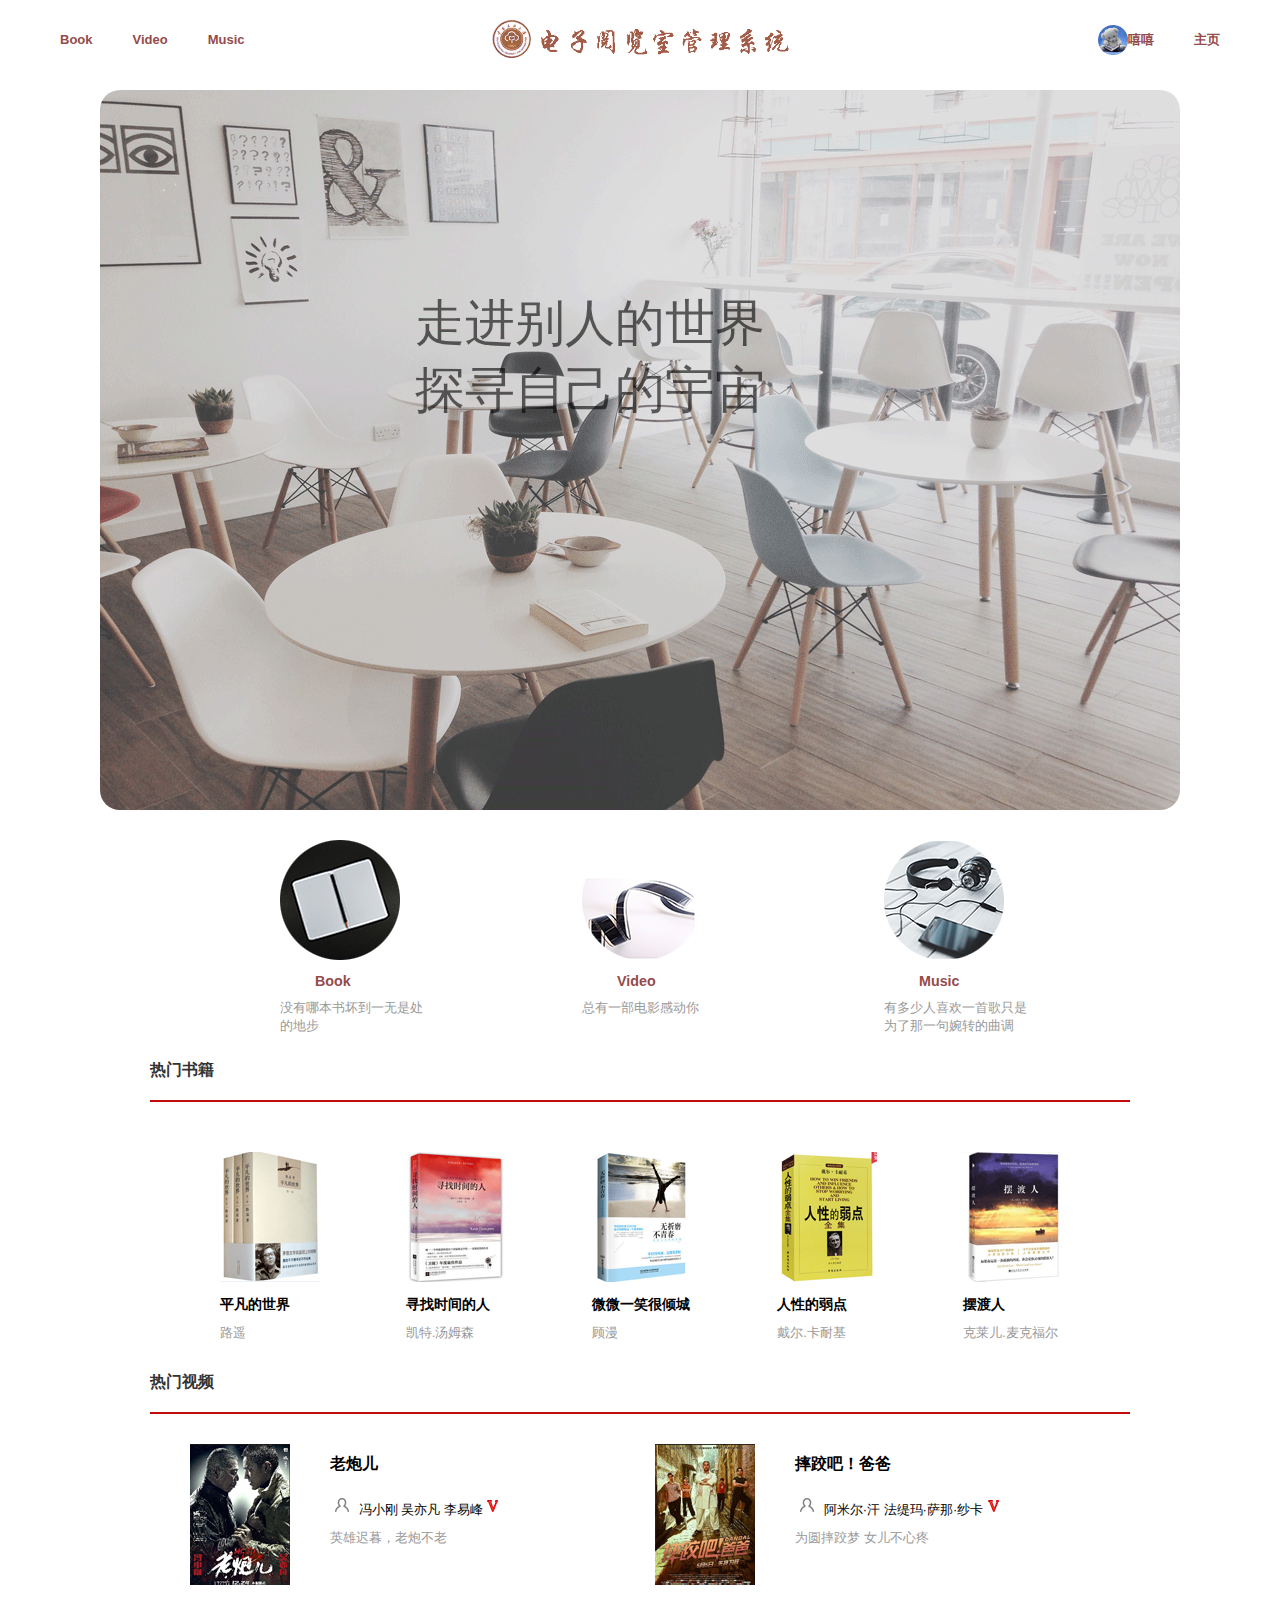
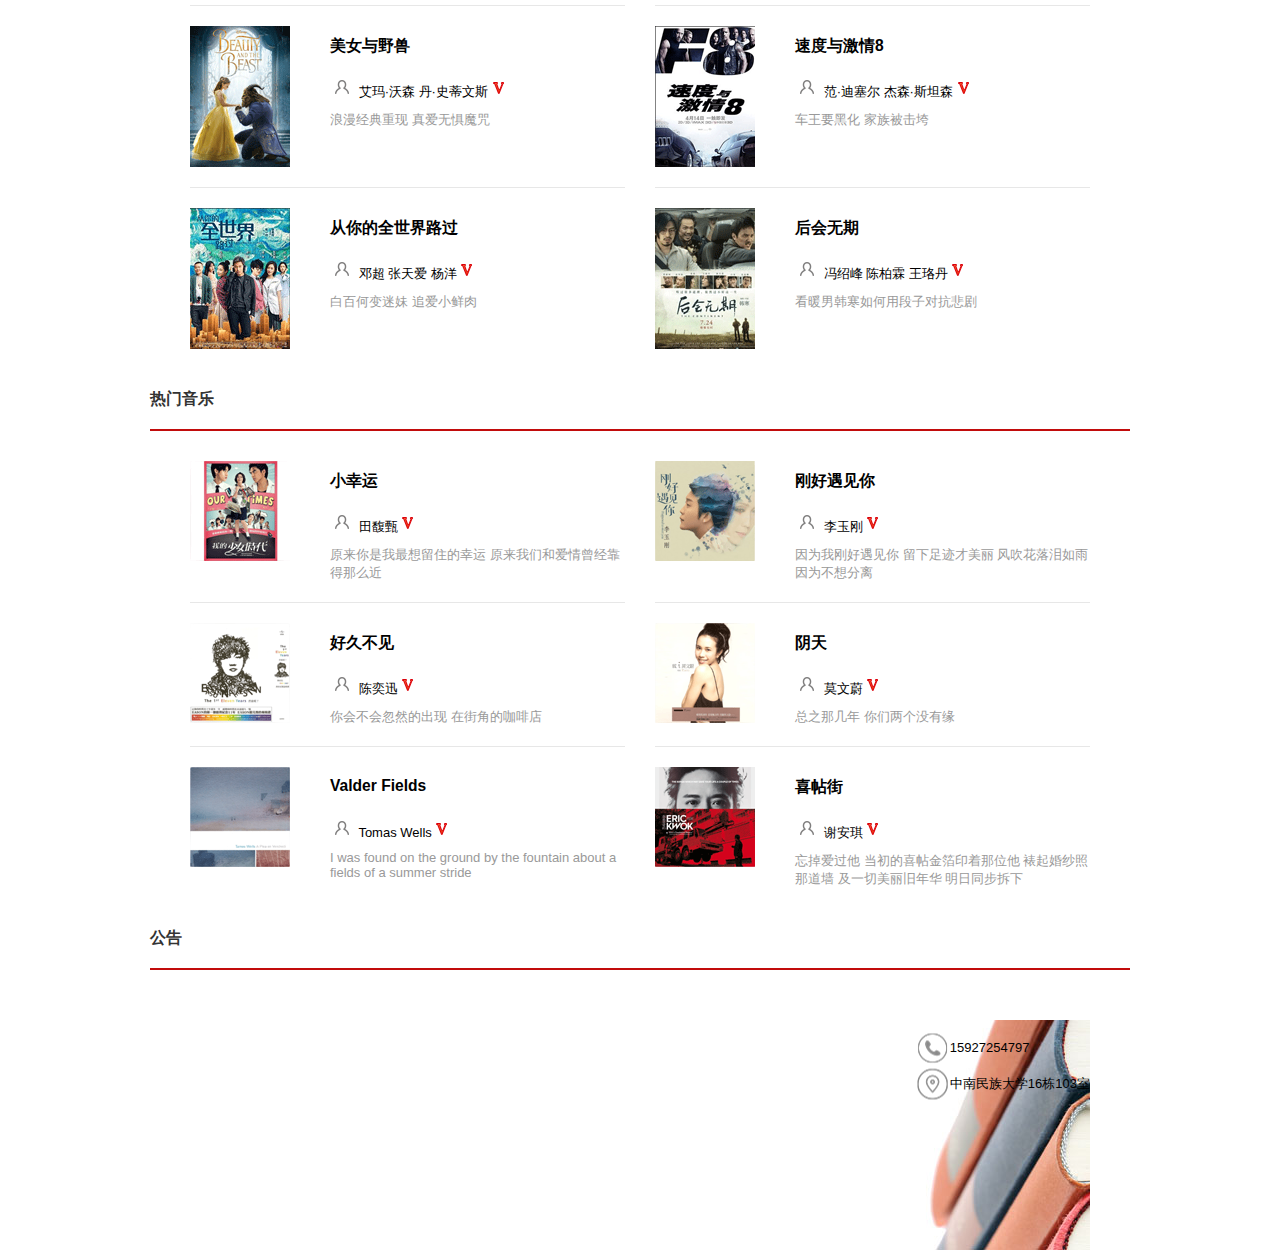
<file: index.html>
<!DOCTYPE html>
<html>
    <head>
        <meta charset="utf-8">
        <title>电子阅览室管理系统</title>

        <link type="text/css" rel="stylesheet" href="css/index.css">
    </head>
    <body>
        <nav>
           <div class="nav_center">
                <ul class="nav_ul_1">
                    <li><a href="Book.html">Book</a></li>
                    <li><a href="Video.html">Video</a></li>
                    <li><a href="Music.html">Music</a></li>
                </ul>
                <img src="images/biaoti.png" alt="biaoti" class="nav_logo">    
                <ul  class="nav_ul_2">
                    <li><a href="index.html">主页</a></li>
                    <li>
                        <a href="user.html"> 
                            <img src="images/user/avatar.png" alt="avatar" class="dlcg_logo">嘻嘻
                            </a>
                    </li>
                </ul>
            </div>
        </nav>  		
        <div class="all">            
            <!--滚动条部分开始-->
            <div class="frame">
                <div id="photos" class="play">
                    <img src="images/frame/frame-photo-1.png" alt="img_1 of frame" class="img_photos">
                    <img src="images/frame/frame-photo-2.png" alt="img_2 of frame" class="img_photos">
                    <img src="images/frame/frame-photo-3.png" alt="img_3 of frame" class="img_photos">
                    <img src="images/frame/frame-photo-4.png" alt="img_4 of frame" class="img_photos">
                    <!--图片简介-->
                    <ul class="dis">
                        <li>走进别人的世界<br>探寻自己的宇宙</li>
                        <li>每一个生命都有灵魂<br>只是怎样唤醒他们</li>
                        <li>如果你不出去走走<br>你就会以为这就是世界</li>
                        <li>中伤不是你的强项<br>黑夜看不见你的坚强</li>
                    </ul>
                </div>
            </div>
          <!--滚动条部分结束-->

            <!--图标部分开始-->
            <ul class="logo">
                <li>
                    <a href="Book.html"><img src="images/icons/icons_img_11.png" alt="book" class="logo_img"></a>
                   	<h3  class="logo_title"><a href="Book.html">Book</a></h3>
                    <p class="logo_introduce">没有哪本书坏到一无是处的地步</p>
                </li>
                <li>
                    <a href="Video.html"><img src="images/icons/icons_img_22.png" alt="video" class="logo_img"></a>
                    <h3  class="logo_title"><a href="Video.html">Video</a></h3>
                    <p class="logo_introduce">总有一部电影感动你</p>
                </li>
                <li>
                    <a href="Music.html"><img src="images/icons/icons_img_33.png" alt="music" class="logo_img"></a>
                    <h3  class="logo_title"><a href="Music.html">Music</a></h3>
                    <p class="logo_introduce">有多少人喜欢一首歌只是为了那一句婉转的曲调</p>
                </li>
            </ul>
          <!--图标部分结束-->

          <!--热门书籍部分开始-->
            <!--热门书籍部分标题-->
            <h2>热门书籍</h2>
             <!--热门书籍图片部分开始-->
            <ul class="book">
                <li>
                    <img class="book_img" src="images/book/book_img_1.png" alt="book1">
                    <h3 class="book_title"><a href="detailServlet?Bno=b024&type=b">平凡的世界</a></h3>
                    <p class="book_introduce">路遥</p>
                </li>
                <li>
                    <img class="book_img" src="images/book/book_img_2.png" alt="book2">
                    <h3  class="book_title"><a href="detailServlet?Bno=b002&type=b">寻找时间的人</a></h3>
                    <p class="book_introduce">凯特.汤姆森</p>
                </li>
                <li>
                    <img class="book_img" src="images/book/book_img_3.png" alt="book3">
                    <h3  class="book_title"><a href="detailServlet?Bno=b011&type=b">微微一笑很倾城</a></h3>
                    <p class="book_introduce">顾漫</p>
                </li>
                <li>
                    <img class="book_img" src="images/book/book_img_4.png" alt="book4">
                    <h3  class="book_title"><a href="detailServlet?Bno=b004&type=b">人性的弱点</a></h3>
                    <p class="book_introduce">戴尔.卡耐基</p>
                </li>
                <li>
                    <img class="book_img" src="images/book/book_img_5.png" alt="book5">
                    <h3  class="book_title"><a href="detailServlet?Bno=b015&type=b">摆渡人</a></h3>
                    <p class="book_introduce">克莱儿.麦克福尔</p>
                </li>
            </ul>
            <!--热门书籍部分结束-->


          <!--热门视频部分开始-->
            <!--热门视频标题开始-->
            <h2>热门视频 </h2> 
            <!--热门视频图片+文字部分开始-->
               <!--热门视频：第一行-->
            <ul class="video_writingPart">
                <li>
                    <img class="video_writingPart_img" src="images/video/video_img_1.png" alt="The hottest video"> 
                    <article class="video_writingPart_article">
                        <h3 class="video_writingPart_title">
                            <a href="detailServlet?Vno=v001&type=v">老炮儿</a>
                        </h3>
                        <img src="images/video/logo1.png" alt="logo1">
                        <span class="video_writingPart_introduce1">
                            <a>冯小刚 吴亦凡 李易峰</a>
                        </span>
                        <img src="images/video/logo2.png" alt="logo2">
                        <p class="video_writingPart_introduce2">英雄迟暮，老炮不老</p>
                    </article>
                </li>
                <li>
                    <img class="video_writingPart_img" src="images/video/video_img_2.png" alt="The hottest video"> 
                    <article class="video_writingPart_article">
                        <h3 class="video_writingPart_title">
                            <a href="detailServlet?Vno=v002&type=v">摔跤吧！爸爸</a>
                        </h3>
                        <img src="images/video/logo1.png" alt="logo1">
                        <span class="video_writingPart_introduce1">
                            <a>阿米尔·汗  法缇玛·萨那·纱卡</a>
                        </span>
                        <img src="images/video/logo2.png" alt="logo2">
                        <p class="video_writingPart_introduce2">为圆摔跤梦 女儿不心疼</p>
                    </article>
                </li>
            </ul>
               <!--热门视频：第二行-->
            <ul class="video_writingPart">
                <li>
                    <img class="video_writingPart_img" src="images/video/video_img_3.png" alt="The hottest video"> 
                    <article class="video_writingPart_article">
                        <h3 class="video_writingPart_title">
                            <a href="detailServlet?Vno=v003&type=v">美女与野兽</a>
                        </h3>
                        <img src="images/video/logo1.png" alt="logo1">
                        <span class="video_writingPart_introduce1">
                            <a>艾玛·沃森  丹·史蒂文斯</a>
                        </span>
                        <img src="images/video/logo2.png" alt="logo2">
                        <p class="video_writingPart_introduce2">浪漫经典重现 真爱无惧魔咒</p>
                    </article>
                </li>
                <li>
                    <img class="video_writingPart_img" src="images/video/video_img_4.png" alt="The hottest video"> 
                    <article class="video_writingPart_article">
                        <h3 class="video_writingPart_title">
                            <a href="detailServlet?Vno=v004&type=v">速度与激情8</a>
                        </h3>
                        <img src="images/video/logo1.png" alt="logo1">
                        <span class="video_writingPart_introduce1">
                            <a>范·迪塞尔 杰森·斯坦森</a>
                        </span>
                        <img src="images/video/logo2.png" alt="logo2">
                        <p class="video_writingPart_introduce2">车王要黑化 家族被击垮</p>
                    </article>
                </li>
            </ul>
               <!--热门视频：第三行-->
            <ul class="video_writingPart">
                <li  class="last_li">
                    <img class="video_writingPart_img" src="images/video/video_img_5.png" alt="The hottest video"> 
                    <article class="video_writingPart_article">
                        <h3 class="video_writingPart_title">
                            <a href="detailServlet?Vno=v005&type=v">从你的全世界路过</a>
                        </h3>
                        <img src="images/video/logo1.png" alt="logo1">
                        <span class="video_writingPart_introduce1">
                            <a>邓超 张天爱 杨洋</a>
                        </span>
                        <img src="images/video/logo2.png" alt="logo2">
                        <p class="video_writingPart_introduce2">白百何变迷妹 追爱小鲜肉</p>
                    </article>
                </li>
                <li  class="last_li">
                    <img class="video_writingPart_img" src="images/video/video_img_6.png" alt="The hottest video"> 
                    <article class="video_writingPart_article">
                        <h3 class="video_writingPart_title">
                            <a href="detailServlet?Vno=v006&type=v">后会无期</a>
                        </h3>
                        <img src="images/video/logo1.png" alt="logo1">
                        <span class="video_writingPart_introduce1">
                            <a>冯绍峰 陈柏霖 王珞丹</a>
                        </span>
                        <img src="images/video/logo2.png" alt="logo2">
                        <p class="video_writingPart_introduce2">看暖男韩寒如何用段子对抗悲剧</p>
                    </article>
                </li>
            </ul>
            <!--热门视频图片+文字部分结束-->


            <!--热门音乐部分开始-->
            <!--热门音乐标题开始-->
            <h2>热门音乐</h2> 
            <!--热门音乐图片+文字部分开始-->
               <!--热门音乐视频：第一行-->
            <ul class="music_writingPart">
                <li>
                    <img class="video_writingPart_img" src="images/music/music_img_1.png" alt="The hottest music"> 
                    <article class="music_writingPart_article">
                        <h3 class="music_writingPart_title">
                            <a href="detailServlet?Mno=m007&type=m">小幸运</a>
                        </h3>
                        <img src="images/music/logo1.png" alt="logo1">
                        <span class="music_writingPart_introduce1">
                            <a>田馥甄</a>
                        </span>
                        <img src="images/music/logo2.png" alt="logo2">
                        <p class="music_writingPart_introduce2">原来你是我最想留住的幸运 原来我们和爱情曾经靠得那么近</p>
                    </article>
                </li>
                <li>
                    <img class="music_writingPart_img" src="images/music/music_img_2.png" alt="The hottest music"> 
                    <article class="music_writingPart_article">
                        <h3 class="music_writingPart_title">
                            <a href="detailServlet?Mno=m004&type=m">刚好遇见你</a>
                        </h3>
                        <img src="images/music/logo1.png" alt="logo1">
                        <span class="music_writingPart_introduce1">
                            <a>李玉刚</a>
                        </span>
                        <img src="images/music/logo2.png" alt="logo2">
                        <p class="music_writingPart_introduce2">因为我刚好遇见你 留下足迹才美丽 风吹花落泪如雨 因为不想分离</p>
                    </article>
                </li>
            </ul>
               <!--热门音乐：第二行-->
            <ul class="music_writingPart">
                <li>
                    <img class="video_writingPart_img" src="images/music/music_img_3.png" alt="The hottest music"> 
                    <article class="music_writingPart_article">
                        <h3 class="music_writingPart_title">
                            <a href="detailServlet?Mno=m003&type=m">好久不见</a>
                        </h3>
                        <img src="images/music/logo1.png" alt="logo1">
                        <span class="music_writingPart_introduce1">
                            <a>陈奕迅</a>
                        </span>
                        <img src="images/music/logo2.png" alt="logo2">
                        <p class="music_writingPart_introduce2">你会不会忽然的出现 在街角的咖啡店</p>
                    </article>
                </li>
                <li>
                    <img class="music_writingPart_img" src="images/music/music_img_4.png" alt="The hottest music"> 
                    <article class="music_writingPart_article">
                        <h3 class="music_writingPart_title">
                            <a href="detailServlet?Mno=m009&type=m">阴天</a>
                        </h3>
                        <img src="images/music/logo1.png" alt="logo1">
                        <span class="music_writingPart_introduce1">
                            <a>莫文蔚</a>
                        </span>
                        <img src="images/music/logo2.png" alt="logo2">
                        <p class="music_writingPart_introduce2">总之那几年 你们两个没有缘</p>
                    </article>
                </li>
            </ul>
               <!--热门音乐：第三行-->
            <ul class="music_writingPart">
                <li class="last_li">
                    <img class="video_writingPart_img" src="images/music/music_img_5.png" alt="The hottest music"> 
                    <article class="music_writingPart_article">
                        <h3 class="music_writingPart_title">
                            <a href="detailServlet?Mno=m018&type=m">Valder Fields</a>
                        </h3>
                        <img src="images/music/logo1.png" alt="logo1">
                        <span class="music_writingPart_introduce1">
                            <a>Tomas Wells</a>
                        </span>
                        <img src="images/music/logo2.png" alt="logo2">
                        <p class="music_writingPart_introduce2">I was found on the ground by the fountain about a fields of a summer stride</p>
                    </article>
                </li>
                <li  class="last_li">
                    <img class="music_writingPart_img" src="images/music/music_img_6.png" alt="The hottest music"> 
                    <article class="music_writingPart_article">
                        <h3 class="music_writingPart_title">
                            <a href="detailServlet?Mno=m014&type=m">喜帖街</a>
                        </h3>
                        <img src="images/music/logo1.png" alt="logo1">
                        <span class="music_writingPart_introduce1">
                            <a>谢安琪</a>
                        </span>
                        <img src="images/music/logo2.png" alt="logo2">
                        <p class="music_writingPart_introduce2">忘掉爱过他 当初的喜帖金箔印着那位他 裱起婚纱照那道墙 及一切美丽旧年华 明日同步拆下</p>
                    </article>
                </li>
            </ul>
            <!--热门音乐图片+文字部分结束-->
            <h2>公告</h2>
            <footer>
            	<jsp:include page="showNotice.jsp"/>
                <ul class="footer_ul">
                    <li><img class="footer_img" src="images/dh_img.png" alt="tel"><span class="footer_span">15927254797</span></li>
                    <li><img class="footer_img" src="images/dd_img.png" alt="address"><span class="footer_span">中南民族大学16栋103室</span></li>
                </ul>
            </footer>
        </div>
    </body>
</html>
</file>
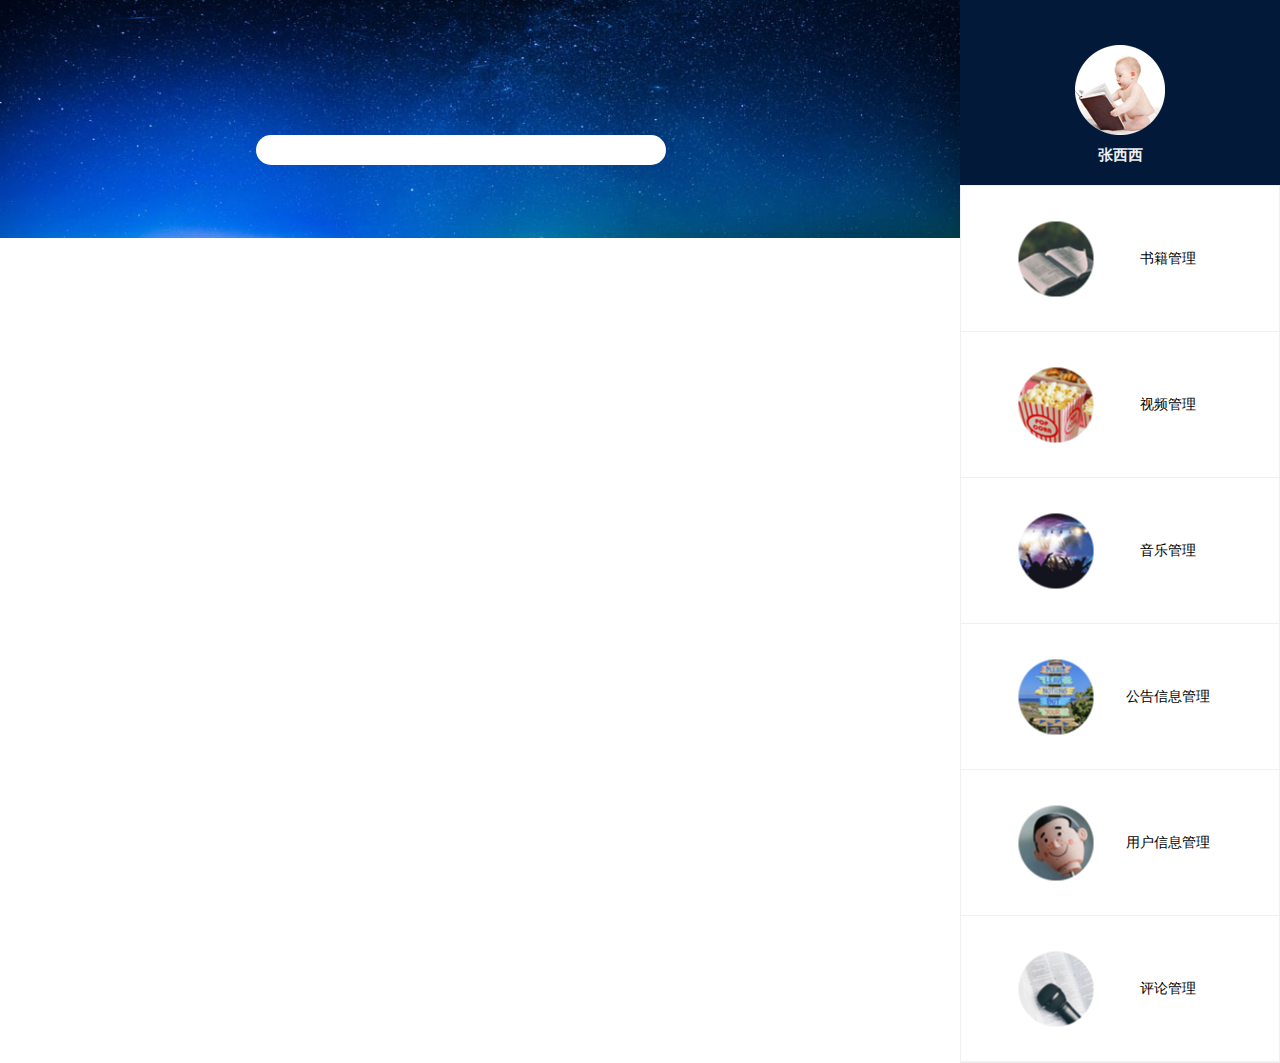
<file: admin.html>
<!DOCTYPE html>
<html>
    <head>
        <meta charset="utf-8">
        <title>电子阅览室管理系统—管理员中心</title>
        <link type="text/css" rel="stylesheet" href="css/admin.css">
    </head>
    <body>
        <div class="all"> 
            <!--搜索框部分-->
            <img src="images/admin/glyzx.jpg" alt="admin" class="glyzx_img">
            <form method="get" action="Admin_searchServlet">
                <fieldset class="search">
                    <input type="text" class="box" name="content">
                    <button class="btn" title="SEARCH"> </button>
                </fieldset>
            </form>
            <!--aside附加导航部分-->
            <aside>
                <div class="aside_title">
                    <img src="images/admin/glytx.png" alt="admin" class="glytx_img">
                    <h3>张西西</h3>
                </div>
                <nav class="aside_nav">
                    <li>
                        <img src="images/admin/gl_book.png" alt="书籍管理logo">
                        <span><a href="Admin_operationServlet?type=b">书籍管理</a></span>
                    </li>
                    <li>
                        <img src="images/admin/gl_movie.png" alt="视频管理logo">
                        <span><a href="Admin_operationServlet?type=v">视频管理</a></span>
                    </li>
                    <li>
                        <img src="images/admin/gl_music.png" alt="音乐管理logo">
                        <span><a href="Admin_operationServlet?type=m">音乐管理</a></span>
                    </li>
                    <li>
                        <img src="images/admin/gl_notice.png" alt="公告信息管理logo">
                        <span><a href="Admin_operationServlet?type=n">公告信息管理</a></span>
                    </li>
                    <li>
                        <img src="images/admin/gl_user.png" alt="用户信息管理logo">
                        <span><a href="Admin_operationServlet?type=u">用户信息管理</a></span>
                    </li>
                    <li>
                        <img src="images/admin/gl_comment.png" alt="评论管理logo">
                        <span><a href="Admin_operationServlet?type=c">评论管理</a></span>
                    </li>
                </nav>        
            </aside>
    	</div>
    </body>
</html>
</file>
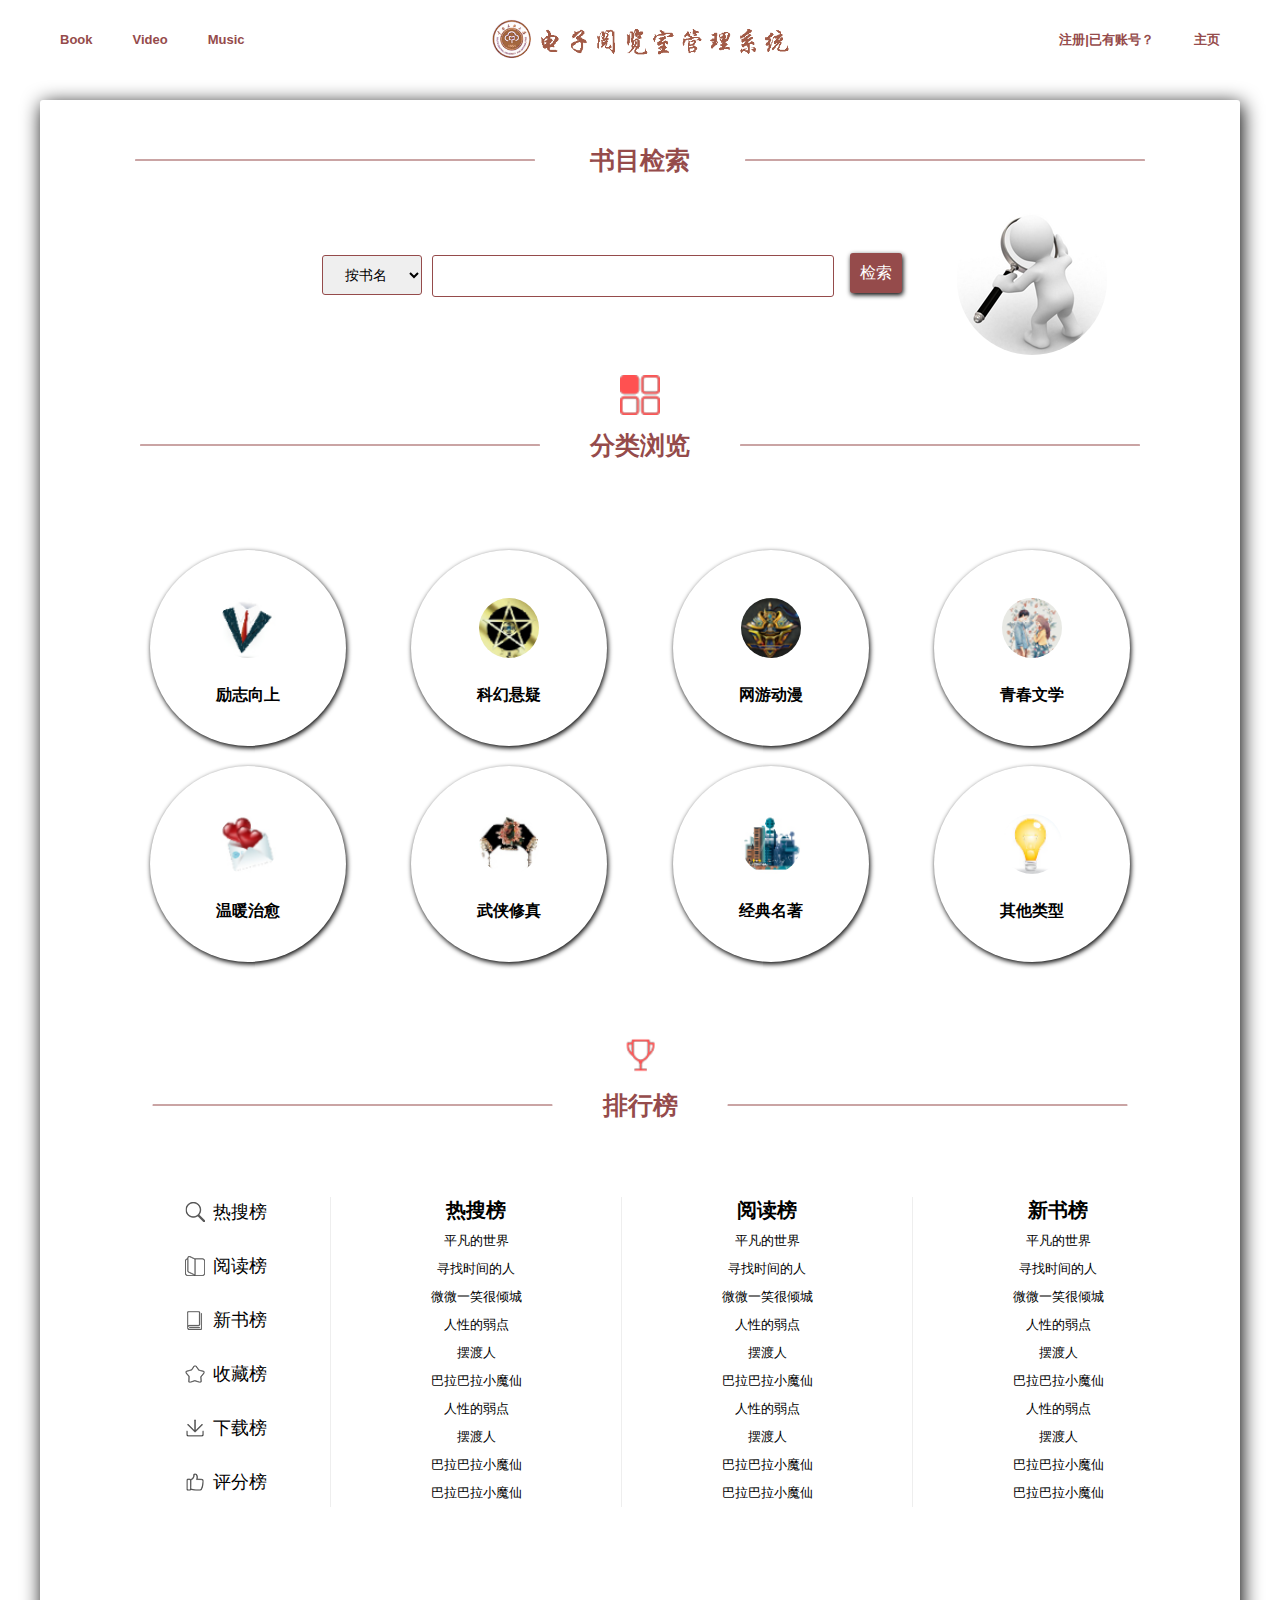
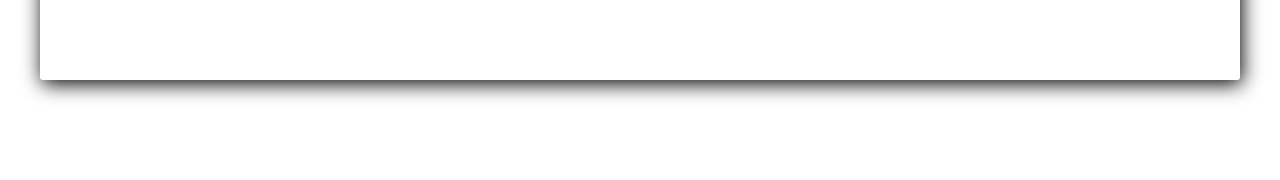
<file: Book.html>
<!DOCTYPE html>
<html>
    <head>
        <meta charset="utf-8">
        <title>电子阅览室管理系统—book—搜索分类排行</title>
        <link type="text/css" rel="stylesheet" href="css/search.css">
    </head>
    <body>
        <nav>
            <div class="nav_center">
                <ul class="nav_ul_1">
                    <li><a href="Book.html">Book</a></li>
                    <li><a href="Video.html">Video</a></li>
                    <li><a href="Music.html">Music</a></li>
                </ul>
                <img src="images/biaoti.png" alt="biaoti" class="nav_logo">    
                <ul  class="nav_ul_2">
                    <li><a href="index.html">主页</a></li>
                    <li><a href="login.html">注册|已有账号？</a></li>
                </ul>
            </div>
        </nav> 
        <div class="all">
            <div class="search_frames">
                <h3 class="search_title">
                    <span class="left_line"></span>
                    书目检索
                    <span class="right_line"></span>
                </h3>
                <form action="queryServlet" method="post" class="search_form">  
                    <select name="type" class="search_form_select">
                        <option value="bname">按书名</option>
                        <option value="bwriter">按作者</option>
                        <option value="bprop">按类型</option>
                    </select>
                    <input type = "text" name = "book" size="50" class="search_frames_input">
                    <input type = "submit" name="g" value = "检索" class="btn1 search_frames_button">
                    <img class="search_img" src="images/search_2.png" alt="search">
                </form>
            </div> 
            <!--分类部分开始-->
            <h2 class="type_h2">
                <span class="left_line"></span> 
                <img src="images/search/fl_img_b.png" alt="a classify icon" class="type_h2_img">
                 分类浏览
                 <span class="right_line"></span>
            </h2>
            <!--第一行分类-->
            <ul class="classify_img">
                <li>
                    <img class="classify_image" src="images/search/book_classify_icon_1.png" alt="励志向上">
                    <a class="classify_a" href="classifyServlet?Btype=励志向上&type=b">励志向上</a>
                </li>
                <li>
                    <img class="classify_image" src="images/search/book_classify_icon_2.png" alt="科幻悬疑">
                    <a class="classify_a" href="classifyServlet?Btype=科幻悬疑&type=b">科幻悬疑</a>
                </li>
                <li>
                    <img class="classify_image" src="images/search/book_classify_icon_3.png" alt="网游动漫">
                    <a class="classify_a" href="classifyServlet?Btype=网游动漫&type=b">网游动漫</a>
                </li>
                <li>
                    <img class="classify_image" src="images/search/book_classify_icon_4.png" alt="青春文学">
                    <a class="classify_a" href="classifyServlet?Btype=青春文学&type=b">青春文学</a>
                </li>
                <li>
                    <img class="classify_image" src="images/search/book_classify_icon_5.png" alt="温暖治愈">
                    <a class="classify_a" href="classifyServlet?Btype=温暖治愈&type=b">温暖治愈</a>
                </li>
                <li>
                    <img class="classify_image" src="images/search/book_classify_icon_6.png" alt="武侠修真">
                    <a class="classify_a" href="classifyServlet?Btype=武侠修真&type=b">武侠修真</a>
                </li>
                <li>
                    <img class="classify_image" src="images/search/book_classify_icon_7.png" alt="经典名著">
                    <a class="classify_a" href="classifyServlet?Btype=经典名著&type=b">经典名著</a>
                </li>
                <li>
                    <img class="classify_image" src="images/search/book_classify_icon_8.png" alt="其他类型">
                    <a class="classify_a" href="classifyServlet?Btype=其他类型&type=b">其他类型</a>
                </li>
            </ul>
            <!--分类部分结束-->  

            <!--排行榜部分开始-->  
            <aside>
                <h2 class="ranking_h2">
                    <span class="left_line"></span>
                    <img src="images/search/phb_img_b.png" alt="a ranking icon" class="type_h2_img"> 
                    排行榜        
                    <span class="right_line"></span>
                </h2>
                <ul class="ranking">
                    <li>
                        <img class="ranking_img" src="images/search/phb_img_1.png" alt="a ranking icon">热搜榜
                    </li>
                    <li>
                        <img class="ranking_img" src="images/search/phb_img_2.png" alt="a ranking icon">阅读榜
                    </li>
                    <li>
                        <img class="ranking_img" src="images/search/phb_img_3.png" alt="a ranking icon">新书榜
                    </li>
                    <li>
                        <img class="ranking_img" src="images/search/phb_img_4.png" alt="a ranking icon">收藏榜
                    </li>
                    <li>
                        <img class="ranking_img" src="images/search/phb_img_5.png" alt="a ranking icon">下载榜
                    </li>
                    <li>
                        <img class="ranking_img" src="images/search/phb_img_6.png" alt="a ranking icon">评分榜
                    </li>     
                </ul>
            </aside>
            <!--排行榜第一行-->
            <ul class="ranking_up">
                <li class="ranking_up_li">
                    <h2>热搜榜</h2>
                    <ul class="ranking_hot">
                        <li>平凡的世界</li>
                        <li>寻找时间的人</li>
                        <li>微微一笑很倾城</li>
                        <li>人性的弱点</li>
                        <li>摆渡人</li>
                        <li>巴拉巴拉小魔仙</li>     
                        <li>人性的弱点</li>
                        <li>摆渡人</li>
                        <li>巴拉巴拉小魔仙</li>  
                        <li>巴拉巴拉小魔仙</li>  
                    </ul>
                </li>
                <li class="ranking_up_li">
                    <h2>阅读榜</h2>
                    <ul class="ranking_hot">
                        <li>平凡的世界</li>
                        <li>寻找时间的人</li>
                        <li>微微一笑很倾城</li>
                        <li>人性的弱点</li>
                        <li>摆渡人</li>
                        <li>巴拉巴拉小魔仙</li>     
                        <li>人性的弱点</li>
                        <li>摆渡人</li>
                        <li>巴拉巴拉小魔仙</li>  
                        <li>巴拉巴拉小魔仙</li>  
                    </ul>
                </li>
                <li class="ranking_up_li">
                    <h2>新书榜</h2>
                    <ul class="ranking_hot">
                        <li>平凡的世界</li>
                        <li>寻找时间的人</li>
                        <li>微微一笑很倾城</li>
                        <li>人性的弱点</li>
                        <li>摆渡人</li>
                        <li>巴拉巴拉小魔仙</li>     
                        <li>人性的弱点</li>
                        <li>摆渡人</li>
                        <li>巴拉巴拉小魔仙</li>  
                        <li>巴拉巴拉小魔仙</li>  
                    </ul>
                </li>     
            </ul>
            
            <!--排行榜部分结束-->  

        </div>
    </body>
</html>
</file>
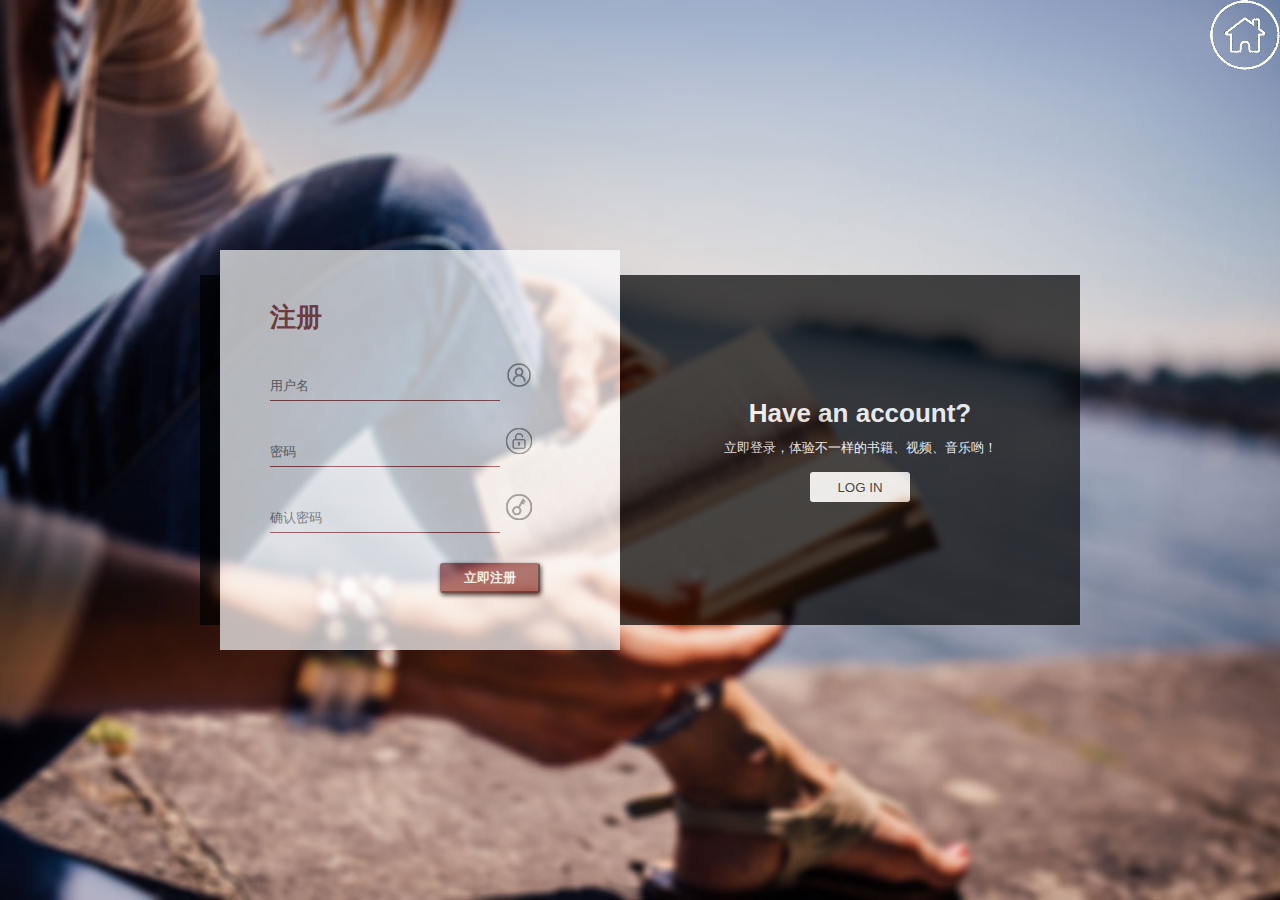
<file: login.html>
<jsp:useBean id="loginBean" class="mybean.data.Login" scope="session"/>
<jsp:useBean id="userBean" class="mybean.data.Register" scope="request"/>
<!DOCTYPE html>
<html>
    <head>
        <meta charset="utf-8">
        <title>电子阅览室管理系统-注册登录</title>
        <link type="text/css" rel="stylesheet" href="css/login.css">
        <script type="text/javascript" src="js/jquery.min.js"></script>
        <script type="text/javascript">
        /*
            function changeDisplay(){
                if(login.style.display=="none"){
                    register.style.display="none";
                    login.style.display="block";                    
                }
                else{
                    register.style.display="block";
                    login.style.display="none";
                }
            }
            */
        </script>
    </head>
    <body>
        <div class="all">
        	<a href="index.html"><img class="home" src="images/home.png" alt="back to home"></a>
            <div class="bgDiv">
                <ul>
                    <li class="bgDiv_ul_left">
                        <h1>Don't have an account?</h1>
                        <p>看过的都说好，再不注册你就out了！</p>
                        <br><input class="button1" id="register_button" type="button" value="SIGN UP"/>
                    </li>
                    <li class="bgDiv_ul_right">
                        <h1>Have an account?</h1>
                        <p>立即登录，体验不一样的书籍、视频、音乐哟！</p>
                        <br><input class="button1" id="login_button" type="button" value="LOG IN"/>
                    </li>
                </ul>
                <div id="register">
                    <form action="registerServlet" method="post" class="register_form">
                        <h1>注册</h1>
                        <input class="inputing" type="text" placeholder="用户名" name="user">
                        <img class="icons" src="images/user.png" alt="user_icon"><br>
                        <input class="inputing" type="password" placeholder="密码" name = "password">
                        <img class="icons" src="images/password.png" alt="user_icon"><br>
                        <input class="inputing" type="password" placeholder="确认密码" name = "again_password">
                        <img class="icons" src="images/again_password.png" alt="user_icon"><br>
                        <input class="button2" type="submit" value="立即注册">
                        <footer class="backNews">
                        <jsp:getProperty name="userBean" property="backNews"/>
                        </footer>
                    </form>
                    <form action="loginServlet" method="post" class="login_form">
                        <h1>登录</h1>
                        <select class="select" name="type" >
                            <option value="user">用户登录</option>
                            <option value="admin">管理员登录</option>
                        </select>
                        <input class="inputing" type="text" placeholder="用户名" name = "user">
                        <img class="icons" src="images/user.png" alt="user_icon"><br>
                        <input class="inputing" type="password" placeholder="密码" name = "password">
                        <img class="icons" src="images/password.png" alt="user_icon"><br>
                        <input class="button2" type="submit" value="登录">
                        <footer class="backNews">
                        <jsp:getProperty name="loginBean" property="backNews"/>
                        </footer>
                    </form>
                </div>
                <!--
                <div id="login">
                    <form action="loginServlet" method="post">
                        <h1>登录</h1>
                        <select class="select" name="type" >
                            <option value="user">用户登录</option>
                            <option value="admin">管理员登录</option>
                        </select>
                        <input class="inputing" type="text" placeholder="用户名" name = "user">
                        <img class="icons" src="images/user.png" alt="user_icon"><br>
                        <input class="inputing" type="password" placeholder="密码" name = "password">
                        <img class="icons" src="images/password.png" alt="user_icon"><br>
                        <input class="button2" type="submit" value="登录">
                        <footer class="backNews">
                        <jsp:getProperty name="loginBean" property="backNews"/>
                        </footer>
                    </form>
                </div>
                -->
            </div>
        </div>

        <script type="text/javascript">
            $("#login_button").click(function(){
                $("#register").animate({left:"+=440px"},500);
                $(".register_form").fadeToggle();
                $(".login_form").fadeToggle(500);
            });
            $("#register_button").click(function(){
                $("#register").animate({left:"-=440px"},500);
                $(".register_form").fadeToggle();
                $(".login_form").fadeToggle(500);
            });
        </script>
    </body>
</html>
</file>
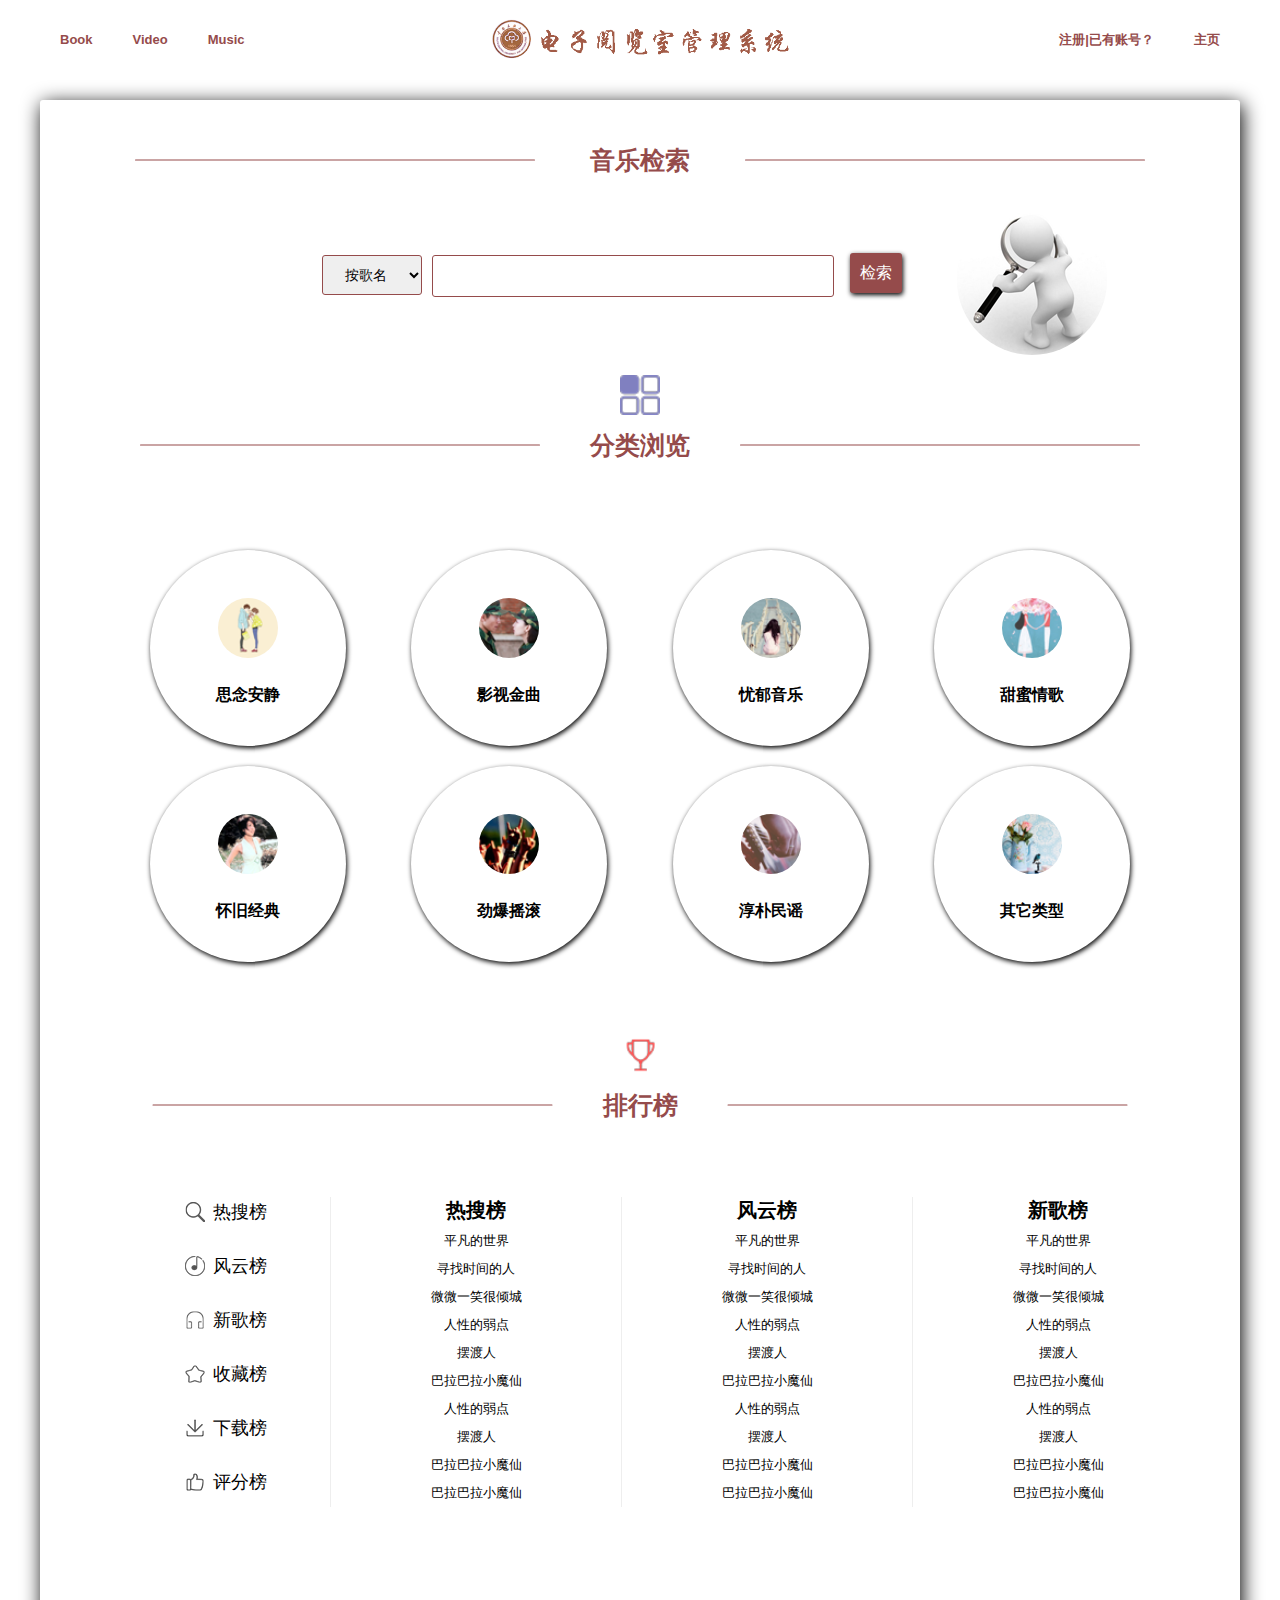
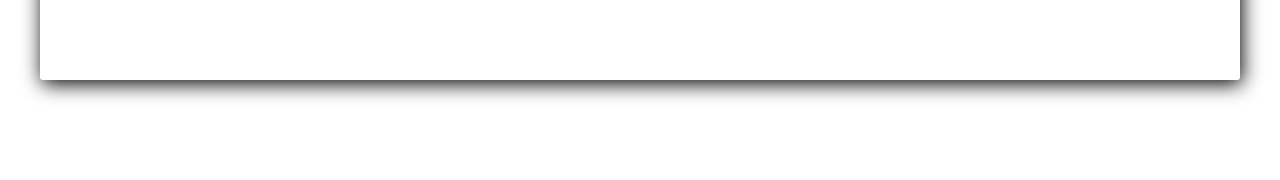
<file: Music.html>
<!DOCTYPE html>
<html>
    <head>
        <meta charset="utf-8">
        <title>电子阅览室管理系统—music—搜索分类排行</title>
        <link type="text/css" rel="stylesheet" href="css/search.css">
    </head>
    <body>
        <nav>
            <div class="nav_center">
                <ul class="nav_ul_1">
                    <li><a href="Book.html">Book</a></li>
                    <li><a href="Video.html">Video</a></li>
                    <li><a href="Music.html">Music</a></li>
                </ul>
                <img src="images/biaoti.png" alt="biaoti" class="nav_logo">    
                <ul  class="nav_ul_2">
                  	<li><a href="index.html">主页</a></li>
					<li><a href="login.html">注册|已有账号？</a></li>
				</ul>
            </div>
        </nav>   
        <div class="all">
            <div class="search_frames">
                <h3 class="search_title">
                    <span class="left_line"></span>
                    音乐检索
                    <span class="right_line"></span>
                </h3>
                <form action="musicServlet" method="post" class="search_form">  
                    <select name="type" class="search_form_select">
                        <option value="mname">按歌名</option>
                        <option value="msinger">按歌手</option>
                        <option value="mprop">按类型</option>
                    </select>
                    <input type = "text" name = "music" size="50" class="search_frames_input">
                    <input type = "submit" name="g" value = "检索" class="btn1 search_frames_button">
                    <img class="search_img" src="images/search_2.png" alt="search">
                </form>
            </div>
            <!--分类部分开始-->
            <h2 class="type_h2">
                <span class="left_line"></span> 
                <img src="images/search/fl_img_m.png" alt="a classify icon" class="type_h2_img">
                 分类浏览
                 <span class="right_line"></span>
            </h2>
            <!--第一行分类-->
            <ul class="classify_img">
                <li>
                    <img class="classify_image" src="images/search/music_classify_icon_1.png" alt="热门电影">
                    <a class="classify_a" href="classifyServlet?Mtype=思念安静&type=m">思念安静</a>
                </li>
                <li>
                    <img class="classify_image" src="images/search/music_classify_icon_2.png" alt="影视金曲">
                    <a class="classify_a" href="classifyServlet?Mtype=影视金曲&type=m">影视金曲</a>
                </li>
                <li>
                    <img class="classify_image" src="images/search/music_classify_icon_3.png" alt="忧郁音乐">
                    <a class="classify_a" href="classifyServlet?Mtype=忧郁音乐&type=m">忧郁音乐</a>
                </li>
                <li>
                    <img class="classify_image" src="images/search/music_classify_icon_4.png" alt="甜蜜情歌">
                    <a class="classify_a" href="classifyServlet?Mtype=甜蜜情歌&type=m">甜蜜情歌</a>
                </li>   
                <li>
                    <img class="classify_image" src="images/search/music_classify_icon_5.png" alt="怀旧经典">
                    <a class="classify_a" href="classifyServlet?Mtype=怀旧经典&type=m">怀旧经典</a>
                </li>
                <li>
                    <img class="classify_image" src="images/search/music_classify_icon_6.png" alt="劲爆摇滚">
                    <a class="classify_a" href="classifyServlet?Mtype=劲爆摇滚&type=m">劲爆摇滚</a>
                </li>
                <li>
                    <img class="classify_image" src="images/search/music_classify_icon_7.png" alt="淳朴民谣 ">
                    <a class="classify_a" href="classifyServlet?Mtype=淳朴民谣&type=m">淳朴民谣</a>
                </li>
                <li>
                    <img class="classify_image" src="images/search/music_classify_icon_8.png" alt="其它类型">
                    <a class="classify_a" href="classifyServlet?Mtype=其它类型&type=m">其它类型</a>
                </li>
            </ul>
            <!--分类部分结束-->  

            <!--排行榜部分开始-->  
            <aside>
                <h2 class="ranking_h2">
                    <span class="left_line"></span>
                    <img src="images/search/phb_img_b.png" alt="a ranking icon" class="type_h2_img"> 
                    排行榜        
                    <span class="right_line"></span>  
                </h2>
                <ul class="ranking">
                    <li>
                        <img class="ranking_img" src="images/search/phb_img_1.png" alt="a ranking icon">热搜榜
                    </li>
                    <li>
                        <img class="ranking_img" src="images/search/phb_img_2m.png" alt="a ranking icon">风云榜
                    </li>
                    <li>
                        <img class="ranking_img" src="images/search/phb_img_3m.png" alt="a ranking icon">新歌榜
                    </li>
                    <li>
                        <img class="ranking_img" src="images/search/phb_img_4.png" alt="a ranking icon">收藏榜
                    </li>
                    <li>
                        <img class="ranking_img" src="images/search/phb_img_5.png" alt="a ranking icon">下载榜
                    </li>
                    <li>
                        <img class="ranking_img" src="images/search/phb_img_6.png" alt="a ranking icon">评分榜
                    </li>     
                </ul>
            </aside>
            <!--排行榜第一行-->
            <ul class="ranking_up">
                <li class="ranking_up_li">
                    <h2>热搜榜</h2>
                    <ul class="ranking_hot">
                        <li>平凡的世界</li>
                        <li>寻找时间的人</li>
                        <li>微微一笑很倾城</li>
                        <li>人性的弱点</li>
                        <li>摆渡人</li>
                        <li>巴拉巴拉小魔仙</li>     
                        <li>人性的弱点</li>
                        <li>摆渡人</li>
                        <li>巴拉巴拉小魔仙</li>  
                        <li>巴拉巴拉小魔仙</li>  
                    </ul>
                </li>
                <li class="ranking_up_li">
                    <h2>风云榜</h2>
                    <ul class="ranking_hot">
                        <li>平凡的世界</li>
                        <li>寻找时间的人</li>
                        <li>微微一笑很倾城</li>
                        <li>人性的弱点</li>
                        <li>摆渡人</li>
                        <li>巴拉巴拉小魔仙</li>     
                        <li>人性的弱点</li>
                        <li>摆渡人</li>
                        <li>巴拉巴拉小魔仙</li>  
                        <li>巴拉巴拉小魔仙</li>  
                    </ul>
                </li>
                <li class="ranking_up_li">
                    <h2>新歌榜</h2>
                    <ul class="ranking_hot">
                        <li>平凡的世界</li>
                        <li>寻找时间的人</li>
                        <li>微微一笑很倾城</li>
                        <li>人性的弱点</li>
                        <li>摆渡人</li>
                        <li>巴拉巴拉小魔仙</li>     
                        <li>人性的弱点</li>
                        <li>摆渡人</li>
                        <li>巴拉巴拉小魔仙</li>  
                        <li>巴拉巴拉小魔仙</li>  
                    </ul>
                </li>     
            </ul>
            
            <!--排行榜部分结束-->  

        </div>
    </body>
</html>
</file>
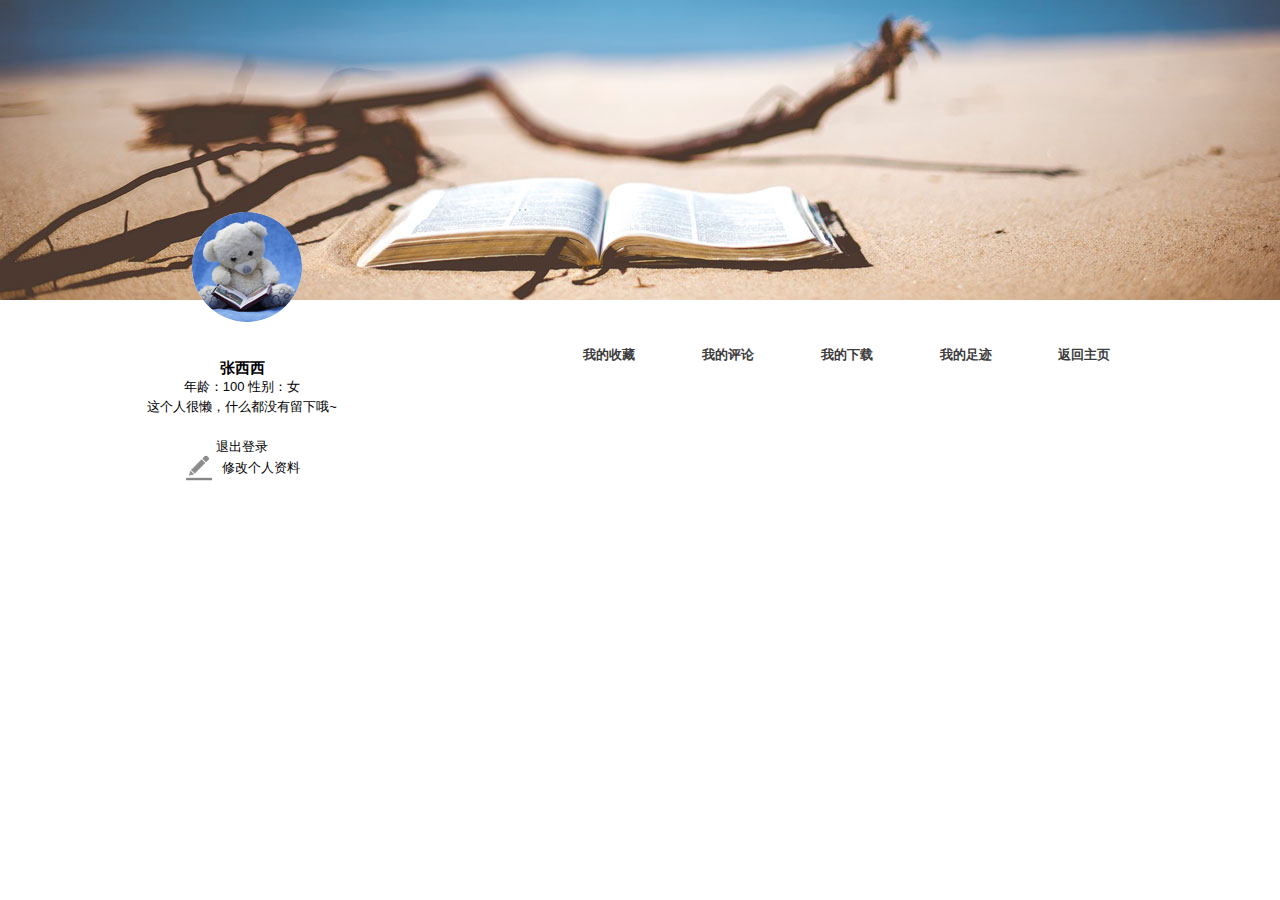
<file: user.html>
<!DOCTYPE html>
<html>
    <head>
        <meta charset="utf-8">
        <title>电子阅览室管理系统—个人中心</title>
        <link type="text/css" rel="stylesheet" href="css/user.css">
    </head>
    <body>
    	<div class="all">
    		<img src="images/user/grzx.jpg" alt="user" class="grzx_img">	
    		<jsp:useBean id="userBean" class="mybean.data.U_user" scope="request"/>
    		<img src="images/user/avatar.png" alt="avatar" class="avatar">	
			<aside>
				<h3>张西西</h3>
    			<p>年龄：100   性别：女</p>
    		 	<p>这个人很懒，什么都没有留下哦~</p>
				<p>
					<img src="images/user/update_user.png" alt="修改用户信息" class="update_user">
					<a href="updateU.jsp?Sname=<%=logname%>" class="update_btn">修改个人资料</a>
				</p>
				<a href="login.html">退出登录</a>
			</aside>
			<nav>
            	<ul class="nav_ul">
                	<li><a href="showCollect.jsp">我的收藏</a></li>
                	<li><a href="showComment.jsp">我的评论</a></li>
                	<li><a href="404.jsp">我的下载</a></li> 
                	<li><a href="404.jsp">我的足迹</a></li>
                	<li><a href="index.html">返回主页</a></li>
            	</ul>
            </nav>
    	</div>
    </body>
</html>
</file>
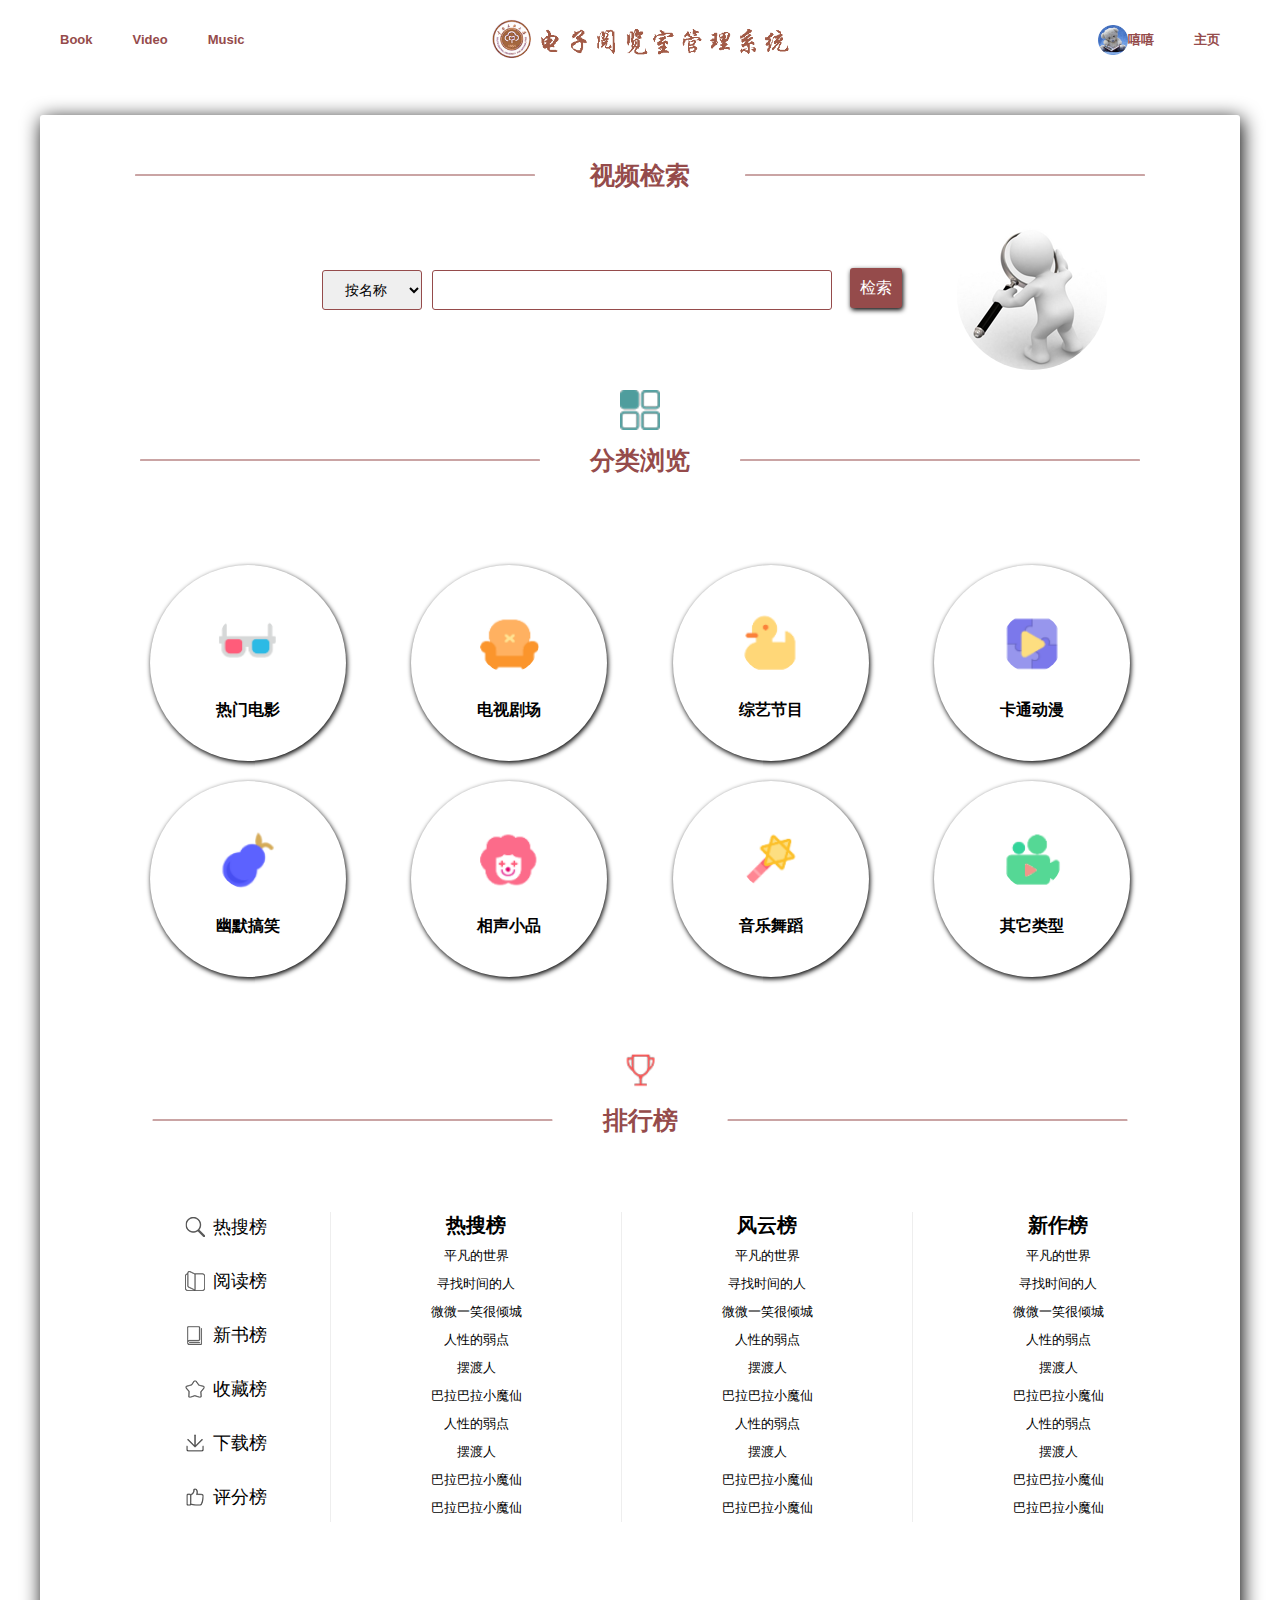
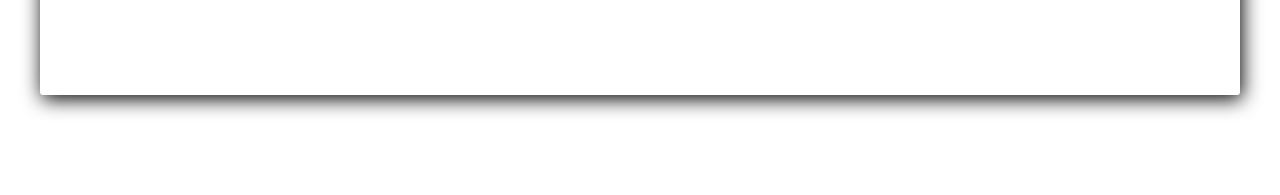
<file: Video.html>
<%@ page contentType="text/html;charset=utf-8" %>
	<!DOCTYPE html>
	<html>
	    <head>
	        <meta charset="utf-8">
	        <title>电子阅览室管理系统—video—搜索分类排行</title>
	        <link type="text/css" rel="stylesheet" href="css/search.css">
	    </head>
	    <body>
	        <nav>
	            <div class="nav_center">
	                <ul class="nav_ul_1">
	                    <li><a href="Book.html">Book</a></li>
	                    <li><a href="Video.html">Video</a></li>
	                    <li><a href="Music.html">Music</a></li>
	                </ul>
	                <img src="images/biaoti.png" alt="biaoti" class="nav_logo">    
	                <ul  class="nav_ul_2">
	                  	<li><a href="index.html">主页</a></li>
						<li>
							<a href="user.html"> 
	 							<img src="images/user/avatar.png" alt="avatar" class="dlcg_logo">嘻嘻
	 						</a>
	 					</li>
					</ul>
	            </div>
        	</nav>  
	        <div class="all">
	            <div class="search_frames">
	                <h3 class="search_title">
	                    <span class="left_line"></span>
	                    视频检索
	                    <span class="right_line"></span>
	                </h3>
	                <form action="videoServlet" method="post" class="search_form">  
	                    <select name="type" class="search_form_select">
	                        <option value="vname">按名称</option>
	                        <option value="vactor">按演员</option>
	                        <option value="vprop">按类型</option>
	                    </select>
	                    <input type = "text" name = "video" size="50" class="search_frames_input">
	                    <input type = "submit" name="g" value = "检索" class="btn1 search_frames_button">
	                    <img class="search_img" src="images/search_2.png" alt="search">
	                </form>
	            </div>
	            <!--分类部分开始-->
	            <h2 class="type_h2">
	                <span class="left_line"></span> 
	                <img src="images/search/fl_img_v.png" alt="a classify icon" class="type_h2_img">
	                 分类浏览
	                 <span class="right_line"></span>
            	</h2>
	            <!--第一行分类-->
	            <ul class="classify_img">
	                <li>
	                    <img class="classify_image" src="images/search/video_classify_icon_1.png" alt="热门电影">
						<a class="classify_a" href="classifyServlet?Vtype=热门电影&type=v">热门电影</a>
	                </li>
	                <li>
	                    <img class="classify_image" src="images/search/video_classify_icon_2.png" alt="电视剧场">
	                    <a class="classify_a" href="classifyServlet?Vtype=电视剧场&type=v">电视剧场</a>
	                </li>
	                <li>
	                    <img class="classify_image" src="images/search/video_classify_icon_3.png" alt="综艺节目">
	                    <a class="classify_a" href="classifyServlet?Vtype=综艺节目&type=v">综艺节目</a>
	                </li>
	                <li>
	                    <img class="classify_image" src="images/search/video_classify_icon_4.png" alt="卡通动漫">
	                    <a class="classify_a" href="classifyServlet?Vtype=卡通动漫&type=v">卡通动漫</a>
	                </li>
	                <li>
	                    <img class="classify_image" src="images/search/video_classify_icon_5.png" alt="幽默搞笑">
	                    <a class="classify_a" href="classifyServlet?Vtype=幽默搞笑&type=v">幽默搞笑</a>
	                </li>
	                <li>
	                    <img class="classify_image" src="images/search/video_classify_icon_6.png" alt="相声小品">
	                    <a class="classify_a" href="classifyServlet?Vtype=相声小品&type=v">相声小品</a>
	                </li>
	                <li>
	                    <img class="classify_image" src="images/search/video_classify_icon_7.png" alt="音乐舞蹈 ">
	                    <a class="classify_a" href="classifyServlet?Vtype=音乐舞蹈&type=v">音乐舞蹈</a>
	                </li>
	                <li>
	                    <img class="classify_image" src="images/search/video_classify_icon_8.png" alt="其它类型">
	                    <a class="classify_a" href="classifyServlet?Vtype=其它类型&type=v">其它类型</a>
	                </li>
	            </ul>
	            <!--分类部分结束-->  
	
	            <!--排行榜部分开始-->  
	            <aside>
	                <h2 class="ranking_h2">
	                    <span class="left_line"></span>
	                    <img src="images/search/phb_img_b.png" alt="a ranking icon" class="type_h2_img"> 
	                    排行榜        
	                    <span class="right_line"></span>
                	</h2>
	                <ul class="ranking">
                    <li>
                        <img class="ranking_img" src="images/search/phb_img_1.png" alt="a ranking icon">热搜榜
                    </li>
                    <li>
                        <img class="ranking_img" src="images/search/phb_img_2.png" alt="a ranking icon">阅读榜
                    </li>
                    <li>
                        <img class="ranking_img" src="images/search/phb_img_3.png" alt="a ranking icon">新书榜
                    </li>
                    <li>
                        <img class="ranking_img" src="images/search/phb_img_4.png" alt="a ranking icon">收藏榜
                    </li>
                    <li>
                        <img class="ranking_img" src="images/search/phb_img_5.png" alt="a ranking icon">下载榜
                    </li>
                    <li>
                        <img class="ranking_img" src="images/search/phb_img_6.png" alt="a ranking icon">评分榜
                    </li>     
                </ul>
	            </aside>
	            <!--排行榜第一行-->
	            <ul class="ranking_up">
	                <li class="ranking_up_li">
	                    <h2>热搜榜</h2>
	                    <ul class="ranking_hot">
	                        <li>平凡的世界</li>
	                        <li>寻找时间的人</li>
	                        <li>微微一笑很倾城</li>
	                        <li>人性的弱点</li>
	                        <li>摆渡人</li>
	                        <li>巴拉巴拉小魔仙</li>     
	                        <li>人性的弱点</li>
	                        <li>摆渡人</li>
	                        <li>巴拉巴拉小魔仙</li>  
	                        <li>巴拉巴拉小魔仙</li>  
	                    </ul>
	                </li>
	                <li class="ranking_up_li">
	                    <h2>风云榜</h2>
	                    <ul class="ranking_hot">
	                        <li>平凡的世界</li>
	                        <li>寻找时间的人</li>
	                        <li>微微一笑很倾城</li>
	                        <li>人性的弱点</li>
	                        <li>摆渡人</li>
	                        <li>巴拉巴拉小魔仙</li>     
	                        <li>人性的弱点</li>
	                        <li>摆渡人</li>
	                        <li>巴拉巴拉小魔仙</li>  
	                        <li>巴拉巴拉小魔仙</li>  
	                    </ul>
	                </li>
	                <li class="ranking_up_li">
	                    <h2>新作榜</h2>
	                    <ul class="ranking_hot">
	                        <li>平凡的世界</li>
	                        <li>寻找时间的人</li>
	                        <li>微微一笑很倾城</li>
	                        <li>人性的弱点</li>
	                        <li>摆渡人</li>
	                        <li>巴拉巴拉小魔仙</li>     
	                        <li>人性的弱点</li>
	                        <li>摆渡人</li>
	                        <li>巴拉巴拉小魔仙</li>  
	                        <li>巴拉巴拉小魔仙</li>  
	                    </ul>
	                </li>     
	            </ul>
	            
	            <!--排行榜部分结束-->  
	
	        </div>
	    </body>
	</html>
</file>
<file: css/index.css>
body {
	background-color:#fff;
	font-size:small;
	font-family:Verdana,Geneva,Arial,sans-serif;
}
*{
	margin:0;
	padding:0;
}

.all{
	/* width:100%;
	margin:0 auto; */
	position:relative;
	padding-top:80px;
	width:1200px;
	margin:0 auto;
	margin-top:10px;
}


a{
	color:black;
	text-decoration:none !important;
}
a:hover{
	color:#954b4b;
}

nav{
	background-color:#fff;
	position:fixed;
	top:0;
	left:0;
	width:100%;
	height:80px;
	z-index: 100;
}

nav ul li{
	float:left;
	padding:0 20px;
	height:80px;
	line-height:80px;
	text-align:center;
	transition:all .5s;
	cursor:pointer;
}
nav ul li:hover{
	background-color:#e8e8e8;
}
nav ul li a{
	color:#954b4b;
	font-weight:bold;
	text-decoration:none !important;
}
.dlcg_logo{
	float:left;
	width:30px;
	height:30px;
	margin-top:25px;
}

.frame{
	position:absolute;
	top:80px;
	left:50%;
	transform:translateX(-50%);
	width:1080px;
	height:720px;
	overflow:hidden;
	border-radius:20px;
}

.dis{
	position:absolute;
	left:-50px;
	top:200px;
	/*opacity:0.5;*/
}
.dis li{
	display:inline-block;
	width:780px;
	height:50px;
	margin:0 150px;
	float:left;
	text-align:center;
	font:50px bold;
	color:black;
	opacity:0.6;
	font-family:'Microsoft YaHei',SimHei;
}

#photos img{
	float:left;
	width:1080px;
	height:720px;
}
#photos {  
	position: absolute;
	top:0;
 	z-index:9;
 	width: calc(1080px * 4);
   }
.play{ 
	animation: ma 12s ease-out infinite alternate;
}
@keyframes ma {
    0%,25% {margin-left: 0px;}
    30%,50% {margin-left: -1080px;}
    55%,75% {margin-left: -2160px;}
    80%,100% {margin-left: -3240px;}
    }

ul.logo{
	margin:0 auto;
	margin-top:750px;
	margin-left:calc(40% / 2);
	list-style-type:none;
	padding:0px;
	width:980px;
}
.logo li{
	position:relative;
	float:left;
	width:155px;
	margin-right:calc(30% / 2);
	height:200px;
}

.logo_title{
	font-size:110%;
	font-weight:bold;
	margin:10px 35px;
	padding:0px;
}
.logo_title a{
	color:#954b4b;
	font-weight:bold;
	text-decoration:none !important;
}

.logo_introduce{
	color:#999999;
	margin:0px 0px 50px;
	padding:0px;
} 
/*������ʽ*/
h2{
	margin:0 auto;
	width:980px;
	height:40px;
	font-size:120%;
    color:#333333;
    padding-top:20px;
	border-bottom:2px solid #c20c0c;
	clear:both;
}
/*�����鼮����*/
ul.book{
	margin:0 auto;
	margin-top:50px;
	margin-left:calc(30% / 2);
	list-style-type:none;
	padding:0px;
	width:980px;
	/* margin:30px 0px 0px 200px; */
}
.book li{
	display:inline;
	margin:0px 100px 0px 0px;
	position:relative;
	float:left;
	margin-right:calc(35% / 4);
	height:200px;
}

.book_title{
	font-size:110%;
	font-weight:bold;
	margin:10px 0px;
	padding:0px;
}

.book_introduce{
	color:#999999;
	margin:0px 0px 50px;
	padding:0px;
} 
/*������Ƶ����*/
ul.video_writingPart{
	margin:0 auto;
	margin:10px 0px 0px 150px;
	list-style-type:none;
	padding:0px;
}
.video_writingPart li{
	float:left;
	width:435px;
	margin:0px 30px 0px 0px;
	padding:20px 0px;
	border-bottom:1px solid #e7e7e7;
}

.video_writingPart_img{
	float:left;
}
.video_writingPart_article{
	vertical-align: top;
	width:295px;
	padding:0px;
	margin:0px 30px 0px 140px;
}
.video_writingPart_title{
	font-size:120%;
	color:#333333;
	font-weight:bold;
	height:37px;
	padding:0px;
	margin:10px 0px 5px;
}
.video_writingPart_introduce1{
	color:#666666;
	padding:0px;
	margin:0px;
}
.video_writingPart_introduce2{
	color:#999999;
	padding:0px;
	margin:10px 0px 0px;
}
/*������Ƶ����*/
.music_writingPart{
	margin:10px 0px 0px 150px;
	list-style-type:none;
	padding:0px;
}
.music_writingPart li{
	float:left;
	width:435px;
	margin:0px 30px 0px 0px;
	padding:20px 0px;
	border-bottom:1px solid #e7e7e7;
}
.music_writingPart_img{
	float:left;
}
.music_writingPart_article{
	vertical-align: top;
	width:295px;
	padding:0px;
	margin:0px 30px 0px 140px;
}
.music_writingPart_title{
	font-size:120%;
	color:#333333;
	font-weight:bold;
	height:37px;
	padding:0px;
	margin:10px 0px 5px;
}
.music_writingPart_introduce1{
	color:#666666;
	padding:0px;
	margin:0px;
}
.music_writingPart_introduce2{
	color:#999999;
	padding:0px;
	margin:10px 0px 0px;
}


.last_li{
	border-bottom:none !important;
}

nav{
	position:absolute;
	top:0;
	left:0;
	width:100%;
	height:80px;
}
.nav_center{
	position:relative;
	margin:0 auto;
	width:1200px;
	height:80px;
}
ul.nav_ul_1{
	position:absolute;
	top:0;
	left:0;
	width:600px;
	list-style-type:none;
}
ul.nav_ul_1 li{
	height:80px;
	line-height:80px;
	text-align:center;
}
ul.nav_ul_2{
	position:absolute;
	top:0;
	right:0;
	width:600px;
	list-style-type:none;
}
ul.nav_ul_2 li{
	float:right;
}
.nav_logo{
	display:block;
	position:absolute;
	top:50%;
	left:50%;
	width:auto;
	height:50px;
	transform:translate(-50%,-50%);
	-webkit-transform:translate(-50%,-50%);
}

footer{
	position: relative;	
	height:230px;
	margin:50px 150px 0px 150px;
	background:url(../images/ggbj_img.jpg) no-repeat;
}
.footer_ul{
	float:right;
	top:150px;
	list-style-type:none;
}
footer ul li{
	position:relative;
	margin:	20px 0;
}
.footer_img{
	position:absolute;
	top:50%;
	transform:translateY(-50%);
}
.footer_span{
	margin-left:35px;
}
</file>
<file: css/admin.css>
*{margin:0;padding:0;}
body {
    font-family:'Lucida Sans Unicode', 'Lucida Grande', sans-serif;
    font-size:14px;
}
.all{
    width:auto;
}
/*所有链接：鼠标悬浮时显示下划线*/
a{
    color:black;
    text-decoration:none !important;
}
a:hover{
    color:#954b4b;
}
.glyzx_img{
    width:75%;
}
/*搜索框样式420px 350px*/
fieldset.search {
    position: absolute;
    top:15%;
    left:20%;
    padding: 0px;
    border-radius:15px;
    width:32%;
    background:#fff;
    border:0;
}
.search input, .search button {
    border:none;
    padding:0px 20px;
    margin: 10px 10px;
    float: left;
}
.search input.box {
    position: relative;
    left:10px;
    height: 28px;
    width:80%;
    padding: 0px;
    background: #fff;
    margin: 1px;
}
input,button,select,textarea{
    outline:none
}
.search button.btn {
	float:right;
    border: none;
    width: 15%;
    height: 28px;
    margin: 1px 5px;
    background: url(http://sandbox.runjs.cn/uploads/rs/339/livk7pl5/search_blue.png) no-repeat top right;
}
.search button.btn:hover {
    background: url(http://sandbox.runjs.cn/uploads/rs/339/livk7pl5/search_black.png) no-repeat bottom right;
}

/*aside部分*/
aside{
    position: absolute;
    top:0;
    right:0;
    width:25%;
    height:auto;
    z-index:9999999;
}
/*管理员资料部分*/
.aside_title{
    background-color:#021939;
    width:100%;
    height:185px;
}
.glytx_img{
    position:absolute;
    top:45px;
    left:50%;
    width:auto;
    transform:translateX(-50%);
}
.aside_title h3{
    position:absolute;
    top:145px;
    left:50%;
    width:auto;
    transform:translateX(-50%);
    font-size:110%;
    color:#eee;
}

/*aside附加导航部分*/
.aside_nav{
    position: relative;
    border:thin solid #f0f0f0;
    list-style-type:none;

}
.aside_nav li{
    position: relative;
    border-bottom:thin solid #f0f0f0;
    width:auto;
    height:110px;
    padding:17.5px 50px 17.5px 50px;
}
.aside_nav li span{
    position:absolute;
    top:50%;
    left:65%;
    width:auto;
    transform:translate(-50%,-50%);
}
.aside_nav img{
    position:absolute;
    top:50%;
    left:30%;
    width:auto;
    transform:translate(-50%,-50%);
}

/*检索结果样式*/
.table_1{
    display:block !important;
    padding:0 10px;
    width:700px;
    height:auto;
    border:thin dotted gray;
    border-collapse:collapse;
}
.table_1 th,td{
    width:100px;
    height:50px;
    /*padding:10px;
    white-space:nowrap;*/
    text-align: center;
}
.result1{
    display:block;
    position:absolute;
    top:500px;
    left:37%;
    width:700px;
    height:400px;
    transform:translate(-50%,-50%);
}

.table_1 tr td:last-child{
    display:inline-block;
    width:60px;
    height:40px;
    position:relative;
    text-align: center;
}
.update_btn{
    position:absolute;
    top:50%;
    left:50%;
    transform:translate(-50%,-50%);
}
.table_1 tr td:nth-last-child(2){
    display:inline-block;
    width:100px;
    height:40px;
    position:relative;
    text-align: center;
}
.delete_btn{
    position:absolute;
    top:50%;
    left:50%;
    transform:translate(-50%,-50%);
}
.result2{
    display:block;
    position:relative;
    margin:20px;
    width:800px;
    height:auto;
    list-style-type:none;
}
.result2 li{
    position: relative;
    margin:10px;
}
.result_form1{
    position: absolute;
    top:10px;
    left:50%;
    width:auto;
    transform:translateX(-50%);
}
.result_form2{
    position: absolute;
    top:20px;
    left:70%;
    width:200px;
    transform:translateX(-50%);
}
.result3{
    display:block;
    position:relative;
    width:800px;
    height:auto;
    list-style-type:none;
}
.result3 li{
    position: relative;
    margin:10px;
}
.result2 li,.result3 li{
    float:left;
    margin-right:150px !important;
    width:200px;
    height:auto;
}
.result4{
    display:block;
    position:relative;
    width:800px;
    height:auto;
}
.add_btn{
    position:absolute;
    top:100px;
    left:40%;
    transform:translate(-50%,-50%);
}
</file>
<file: css/search.css>
body {
	background-color:#fff;
	font-size:small;
	font-family:Verdana,Geneva,Arial,sans-serif;
	padding-bottom:100px;
}
*{
	margin:0;
	padding:0;
}

.all{
	position:relative;
	padding-top:80px;
	width:1200px;
	margin:0 auto;
	margin-top:100px;
	height:1500px;
	box-shadow:2px 4px 20px #000;
	border-radius:3px;
}


a{
	color:black;
	text-decoration:none !important;
}
a:hover{
	color:#954b4b;
}
li{
	list-style:none;
}


nav{
	background-color:#fff;
	position:fixed;
	top:0;
	left:0;
	width:100%;
	height:80px;
	z-index: 100;
}

nav ul li{
	float:left;
	padding:0 20px;
	height:80px;
	line-height:80px;
	text-align:center;
	transition:all .5s;
	cursor:pointer;
}
nav ul li:hover{
	background-color:#e8e8e8;
}
nav ul li a{
	color:#954b4b;
	font-weight:bold;
	text-decoration:none !important;
}
.dlcg_logo{
	float:left;
	width:30px;
	height:30px;
	margin-top:25px;
}


.search_frames{
	display:block !important;
	position:relative;	
	margin:0 auto;
	width:980px;
	height:200px;
	border-radius:5px;
}
.search_title{
	display:block;
	position:absolute;
	top:-50px;
	left:50%;
	padding:5px;
	width:100px;
	height:50px;
	line-height:50px;
	color:#954b4b;
	font-size:25px;
	text-align:center;
	border-bottom:none;
	font-weight:bold;
	transform:translateX(-50%);
	-webkit-transform:translateX(-50%);
}
span.left_line,
span.right_line{
	display:block;
	position:absolute;
	top:50%;
	width:400px;
	height:1px;
	background-color:#954b4b;
	transform:translate(-50%,-50%);
	-webkit-transform:translate(-50%,-50%);
	border-radius:2px;
}
span.left_line{
	left:-250px;
}
span.right_line{
	right:-650px;
}
form.search_form{
	position:absolute;
	top:50%;
	left:53.3%;
	width:500px;
	height:50px;
	transform:translate(-50%,-50%);
}
.search_img{
	position:absolute;
	top:50%;
	left:400px;
	transform:translate(90%,-50%);
	border-radius:50%;
}
.search_form_select{
	position:absolute;
	left:-100px;
	width:100px;
	height:40px;
	font-size:14px;
	line-height:40px;
	text-align:center;
	border:1px solid #954b4b;
	border-radius:3px;
}
.search_frames_input{
	position:absolute;
	top:0;
	left:10px;
	width:400px;
	height:40px;
	font-size:14px;
	line-height:40px;
	border:1px solid #954b4b;
	border-radius:3px;
	outline:none;
}
.btn1{
	padding:5px 10px;
	font-size:16px;
	color:#fff;
	background-color:#954b4b;
	border:none;
	box-shadow:1px 2px 5px #000;
	border-radius:3px;
	cursor:pointer;
	transition:all .5s;
	-webkit-transition:all .5s;
}
.btn1:hover{
	box-shadow:2px 4px 10px #000;
}
.search_frames_button{
	position:absolute;
	top:-2px;
	right:20px;
	height:40px;
	line-height:30px;
	text-align:center;
}

h2.type_h2,
h2.ranking_h2{
	position:absolute;
	top:320px;
	left:50%;	
	height:50px;
	font-size:25px;
	line-height:50px;
	color:#954b4b;
	transform:translateX(-50%);
}
.type_h2_img{
	position:absolute;
	top:-50%;
	left:50%;	
	width:40px;
	height:auto;
	transform:translate(-50%,-50%);
}

ul.classify_img{
	margin:0 auto;
	margin-top:150px;
	list-style-type:none;
	padding:0px;
	width:980px;
}
.classify_img li{
	position:relative;
	float:left;
	width:196px;
	margin-top:20px;
	margin-right:calc(20% / 3);
	height:196px;
	border-radius:50%;
	box-shadow:1px 2px 5px #000;
	transition:all .5s;
}
.classify_img li:hover{
	transform:translateY(-5%);
	box-shadow:2px 4px 20px #954b4b;
}
.classify_img li:nth-child(4n){
	margin-right:0;
}
.classify_image{
	position:absolute;
	top:40%;
	left:50%;
	width:60px;
	height:60px;
	transform:translate(-50%,-50%);
	border-radius:50%;
}
a.classify_a{
	position:absolute;
	bottom:-70px;
	left:50%;
	width:100%;
	height:100%;
	font-size:16px;
	font-weight:700;
	text-align:center;
	line-height:150px;
	transform:translateX(-50%);
}

/* .classify_text{
	margin:10px;
	list-style-type:none;
	padding:0px;
}
.classify_text li{
	position:relative;
	top:150px;
	left:370px;	
	display:inline;
	margin:0px 60px;
} */

aside{
	display:block;
	position:relative;
	margin:0 auto;
	margin-top:300px;
	width:980px;
	height:auto;
}
aside li{
	margin:5px;
}
.ranking{
	position:absolute;
	top:490px;
	left:40px;
	width:100px;
	height:auto;
	font-size:18px;
	text-align:center;
	list-style-type:none;
}
.ranking li{
	position:relative;
	margin-top:30px;
}
img.ranking_img{
	position:absolute;
	top:50%;
	left:0;
	width:20px;
	height:20px;
	transform:translate(-50%,-50%);
}
.ranking_title{
	list-style-image:url(images/searchB/phb_img.png);
}
.ranking_up{
	position:relative;
	top:230px;
	left:260px;
	list-style-type:none;
}
.ranking_up li{
	position:relative;
	list-style-type:none;
	text-align:center;
	float:left;
	width:230px;
	margin:5px 30px;
	
}
.ranking_up_li{
	border-left:1px solid #eee;
}
.ranking_up li h2{
	position:absolute;
	top:0;
	left:30px;
	width:100%;
	font-size:20px;
	font-weight:700;
	color:#000;
	text-align:center;
}
.ranking_hot{
	margin-top:30px;
}

.title1{
	position:absolute;
	top:-30px;
	left:-150px;
}
.table_1{
	display:block !important;
	padding:0 10px;
	width:600px;
	height:auto;
	border:thin dotted gray;
	border-collapse:collapse;
}
.table_1 th,td{
	width:auto;
	height:auto;
	padding:10px;
	white-space:nowrap;
	text-align: center;
}
.result1{
	display:block;
	position:absolute;
	top:550px;
	left:50%;
	width:600px;
	height:300px;
	transform:translate(-50%,-50%);
}

.table_1 tr td:last-child{
	display:block;
	width:100px;
	height:auto;
	position:relative;
	text-align: center;
}
.detail_btn{
	position: absolute;
	top:50%;
	left:50%;
	margin-left: 20px;
	transform:translate(-50%,-10%);
}
.hhh{
	display:block !important;
	position:relative;
	clear:both;
}
.result2{
	display:block !important;
	position:relative;
	margin:20px;
	width:800px !important;
	height:auto !important;
	list-style-type:none;
}
.result2 li{
	position: relative;
	margin:10px;
}
.result_form1{
	position: absolute;
	top:10px;
	left:55px;
	width:auto;
	transform:translate(-50%,-50%);
}
.result_form2{
	position: absolute;
	top:25px;
	left:50%;
	width:200px;
	height:25px;
	transform:translate(-50%,-50%);
}
.result_form2 input{
	boder-bottom:none;
}	
.result3{
	display:block;
	position:relative;
	width:800px;
	height:auto;
	list-style-type:none;
}
.result3 li{
	position: relative;
	margin:10px;
}
.result2 li,.result3 li{
	float:left;
	margin-right:150px !important;
	width:200px;
	height:auto;
}


nav{
	position:absolute;
	top:0;
	left:0;
	width:100%;
	height:80px;
}
.nav_center{
	position:relative;
	margin:0 auto;
	width:1200px;
	height:80px;
}
ul.nav_ul_1{
	position:absolute;
	top:0;
	left:0;
	width:600px;
}
ul.nav_ul_1 li{
	height:80px;
	line-height:80px;
	text-align:center;
}
ul.nav_ul_2{
	position:absolute;
	top:0;
	right:0;
	width:600px;
}
ul.nav_ul_2 li{
	float:right;
}
.nav_logo{
	display:block;
	position:absolute;
	top:50%;
	left:50%;
	width:auto;
	height:50px;
	transform:translate(-50%,-50%);
	-webkit-transform:translate(-50%,-50%);
}
h2.ranking_h2{
	top:400px;
}

/*searchResult*/
ul.searchResult{
	margin:0px;
	list-style-type:none;
	padding:0px;
	width:800px;
	height:auto;
	/* border-bottom:1px solid gray; */
}
.searchResult_li{
	position:relative;
	float:left;
	width:150px;
	margin-top:20px;
	margin-bottom:20px;
	margin-right:calc(20%/2);
	height:150px;
}
.searchResult_li:nth-child(3n){
	margin-right:0;
}
.searchResult_li img{
	position:absolute;
	top:40%;
	left:50%;
	transform:translate(-50%,-50%);
}
.searchResult_li a{
	position:absolute;
	top:140px;
	left:50%;
	height:14px;
	width:150px;
	font-size:16px;
	text-align:center;
	transform:translateX(-50%);
}
</file>
<file: css/login.css>
body {
	background:url(../images/register.jpg) no-repeat;
	background-size:cover;
	font-size:small;
	font-family:Verdana,Geneva,Arial,sans-serif;
}
*{
	margin:0;
	padding:0;
}
/*凝胶布局：主体定宽水平居中*/
.all{
	width:100%;
	margin:0 auto;
}
.home{
	float:right;
}
/*背景图层开始*/
.bgDiv{
	position:absolute;
	top:50%;
	left:50%;
	transform:translate(-50%,-50%);
	background-color:black;
	width:880px;
	height:350px;
	opacity:0.7;
}
.bgDiv ul{
	list-style-type:none;
	width:880px;
    height:350px;
	padding:0px;
}
.bgDiv_ul_left{
	position:absolute;
	top:50%;
	left:25%;
	transform:translate(-50%,-50%);
	color:white;
	text-align:center;
	width:300px;
	margin:0px;
}
.bgDiv_ul_right{
	position:absolute;
	top:50%;
	left:75%;
	transform:translate(-50%,-50%);
	color:white;
	text-align:center;
	width:300px;
	margin:0px;
}
.bgDiv_ul_left p,.bgDiv_ul_right p{
	margin:10px 0px 0px 0px;
}
.button1{
	border-radius:3px;
	width:100px;
	height:30px;
	border:white;
	cursor:pointer;
	transition:all .5s;
	-webkit-transition:all .5s;
	box-shadow:1px 2px 5px #000;
}
.button1:hover{
	box-shadow:2px 4px 10px #000;
}
/*背景图层结束*/
.login_form{
	display:none;
}
#register{
	position:absolute;
	top:50%;
	left:25%;
	width:400px;
	height:400px;
	transform:translate(-50%,-50%);
	background-color:white;
	display:block;
}
#register form{
	position:absolute;
	top:50%;
	left:50%;
	width:300px;
	height:300px;
	transform:translate(-50%,-50%);
}
.select{
	position:relative;
	top:30px;
	left:0px;
	margin-bottom:20px;
	width:100px;
	height:30px;
	line-height:30px;
	text-align:center;
	border-radius:3px;
}
#register h1,#login h1{
	color:#954b4b;
	font-family:'Microsoft YaHei',SimHei;
}
.inputing{
	width:230px;
	height:30px;
	margin:0px;
	border:none;
	border-bottom:1px solid #954b4b;
	outline:none;
}
.icons{
		margin-top:25px;
}
.button2{
	float:right;
	border-radius:2px;
	width:100px;
	height:30px;
	margin:30px;
	font-weight:700;
	background-color:#954b4b;
	border-color:#954b4b;
	color:#fff;
	outline:none;
	border-radius:3px;
	cursor:pointer;
	transition:all .5s;
	-webkit-transition:all .5s;
	box-shadow:1px 2px 5px #000;
}
.button2:hover{
	box-shadow:2px 4px 10px #000;
}
.backNews{
	position:absolute;
	top:100%;
	left:0;
}
</file>
<file: css/user.css>
body {
	font-size:small;
	font-family:Verdana,Geneva,Arial,sans-serif;
}
*{
	margin:0;
	padding:0;
}
.all{
	position:relative;
	width:100%;
	margin:0 auto;
}
a{
	color:black;
	text-decoration:none !important;
}
a:hover{
	color:#954b4b;
}
.grzx_img{
	width:100%;
}
/*�û�ͷ��*/
.avatar{
	position:absolute;
	/* top:255px;
	left:200px; */
	top:60%;
	left:15%;
	width:110px;
	height:110px;
	border-radius:50%;
}
/*�û�����������ʽ*/
aside{
	float:left;
	/* width:410px; */
	width:30%;
	margin:55px 50px;
	text-align:center;
}
aside h3{
	height:20px;
}
aside p{
	position:relative;
	height:20px;
}
.update_user{
	position:absolute;
	top:50px;
	left:35%;
	transform:translateY(-50%);
}
.update_btn{
	position:absolute;
	top:50px;
	left:55%;
	transform:translate(-50%,-50%);
}
/*��������ʽ*/
nav{
	margin:0 auto;
	position:relative;
	width:55%;
	top:20px;
	margin-left:45%;	
	/* margin:0px 50px 55px 510px ; */
	/* border-bottom:1px solid #e7e7e7; */
}
.nav_ul{
	/* position:absolute;
	top:50%;
	left:80px;
	width:auto;
	list-style-type:none;
	transform:translateY(-50%); */
	margin:0 auto;
	height:50px;
	font:110%;
	font-weight:bold;
	margin:0 auto;
	list-style-type:none;
	padding:0px;
}
nav ul li{
	float:left;
	height:50px;
	line-height:50px;
	text-align:center;
	margin-right:calc(30% / 4);
	padding:1%;
}
nav ul li:hover{
	background-color:#e8e8e8;
}

nav ul li a{
	color:#3c3c3c;
	text-decoration:none !important;
}

/*�ҵ��ղ�*/
ul.collect_img{
	margin:0px 50px 0px 41%;
	list-style-type:none;
	padding:0px;
	width:55%;
	height:auto;
}
.collect_img_li{
	position:relative;
	float:left;
	width:20%;
	margin-top:50px;
	margin-right:calc(20%/3);
	height:150px;
}
.collect_img_li:nth-child(4n){
	margin-right:0;
}
.collect_img_li img{
	position:absolute;
	top:40%;
	left:50%;
	transform:translate(-50%,-50%);
}
.collect_img_li a{
	position:absolute;
	top:140px;
	left:50%;
	height:14px;
	width:150px;
	font-size:16px;
	text-align:center;
	transform:translateX(-50%);
}

/*�ҵ�����*/
.comment_table{
	margin:0 auto;
	position:relative;
	width:55%;
	top:20px;
	margin-left:40%;
	/* display:block !important; */
	border-collapse:collapse;
}
.comment_table tr,th{
	width:33%;
	height:30px;
	padding:10px;
	white-space:nowrap;
	text-align: center;
}
</file>
